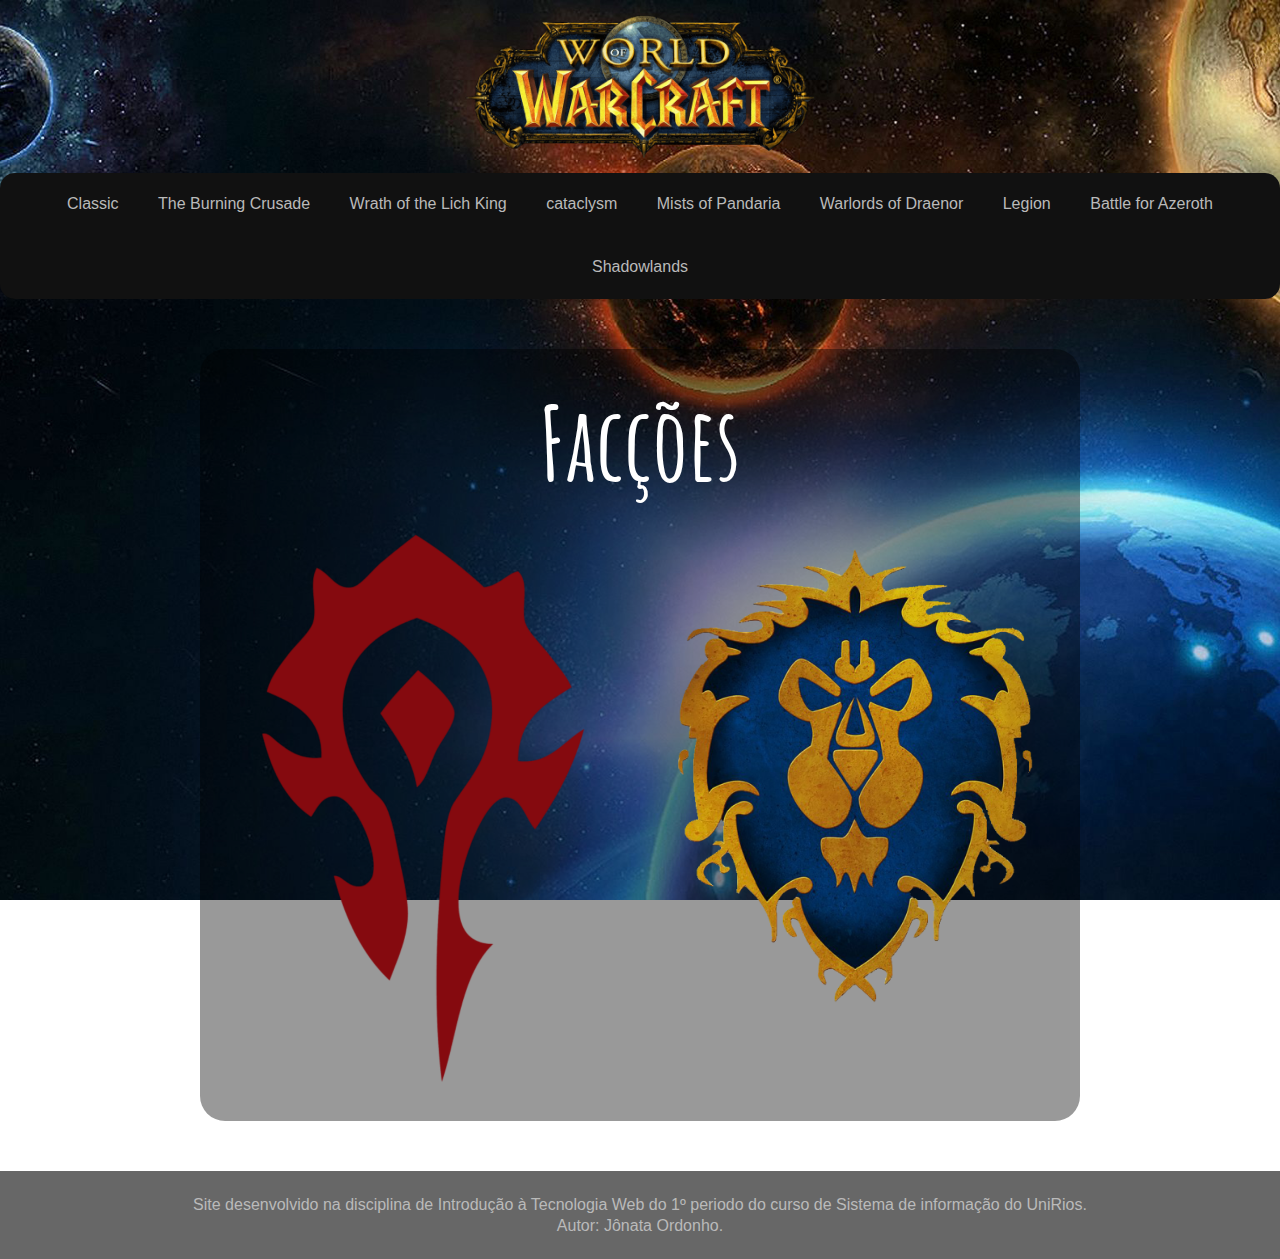
<file: index.html>
<!DOCTYPE html>
<html lang="pt-br">
<head>
    <meta charset="UTF-8">
    <meta http-equiv="X-UA-Compatible" content="IE=edge">
    <meta name="viewport" content="width=device-width, initial-scale=1.0">
    <title>History_WoW</title>
    <link rel="icon" href="imagens/favicon.png">
    <link rel="stylesheet" href="css/style.css">
    <link rel="stylesheet" href="css/mobile.css">

    <script src="https://ajax.googleapis.com/ajax/libs/jquery/3.1.1/jquery.min.js"></script>
    <script src="js/scripts.js"></script>
</head>
<body>
    <header id="cabecalho">
        <img src="imagens/logos/logo_wow.png" alt="Logo WoW" id="logo">
        
        <span id="but-menu" class="icon-menu"></span>

        <div class="container">
            
            <nav id="menu">
                <ul>
                    <li><a href="internas/expansoes/classic.html">Classic</a></li>
                    <li><a href="internas/expansoes/tbc.html">The Burning Crusade</a></li>
                    <li><a href="internas/expansoes/lich_king.html">Wrath of the Lich King</a></li>
                    <li><a href="internas/expansoes/cata.html">cataclysm</a></li>
                    <li><a href="internas/expansoes/mist_of_pandaria.html">Mists of Pandaria</a></li>
                    <li><a href="internas/expansoes/draenor.html">Warlords of Draenor</a></li>
                    <li><a href="internas/expansoes/legion.html">Legion</a></li>
                    <li><a href="internas/expansoes/bfa.html">Battle for Azeroth</a></li>
                    <li><a href="internas/expansoes/shadowlands.html">Shadowlands</a></li>
                </ul>
            </nav>
        </div>
    </header>
    <saction id="box-index">
        <div class="container">
                
            <h2>Facções</h2>
            <div id="grid-fac">      
                <a href="internas/raças/horda.html"><img src="imagens/logos/logo_horda.png" alt="Logo Horda" id="logo-horda"></a>

                <a href="internas/raças/alianca.html"><img src="imagens/logos/logo_ali.png" alt="Logo Aliança" id="logo-ali"></a>
            </div>
        </div>
    </saction>
    <footer id="rodape">
        <span>Site desenvolvido na disciplina de Introdução à Tecnologia Web do 1º periodo do curso de Sistema de informação do UniRios.<br>
        Autor: Jônata Ordonho.</span>
    </footer>
</body>
</html>
</file>
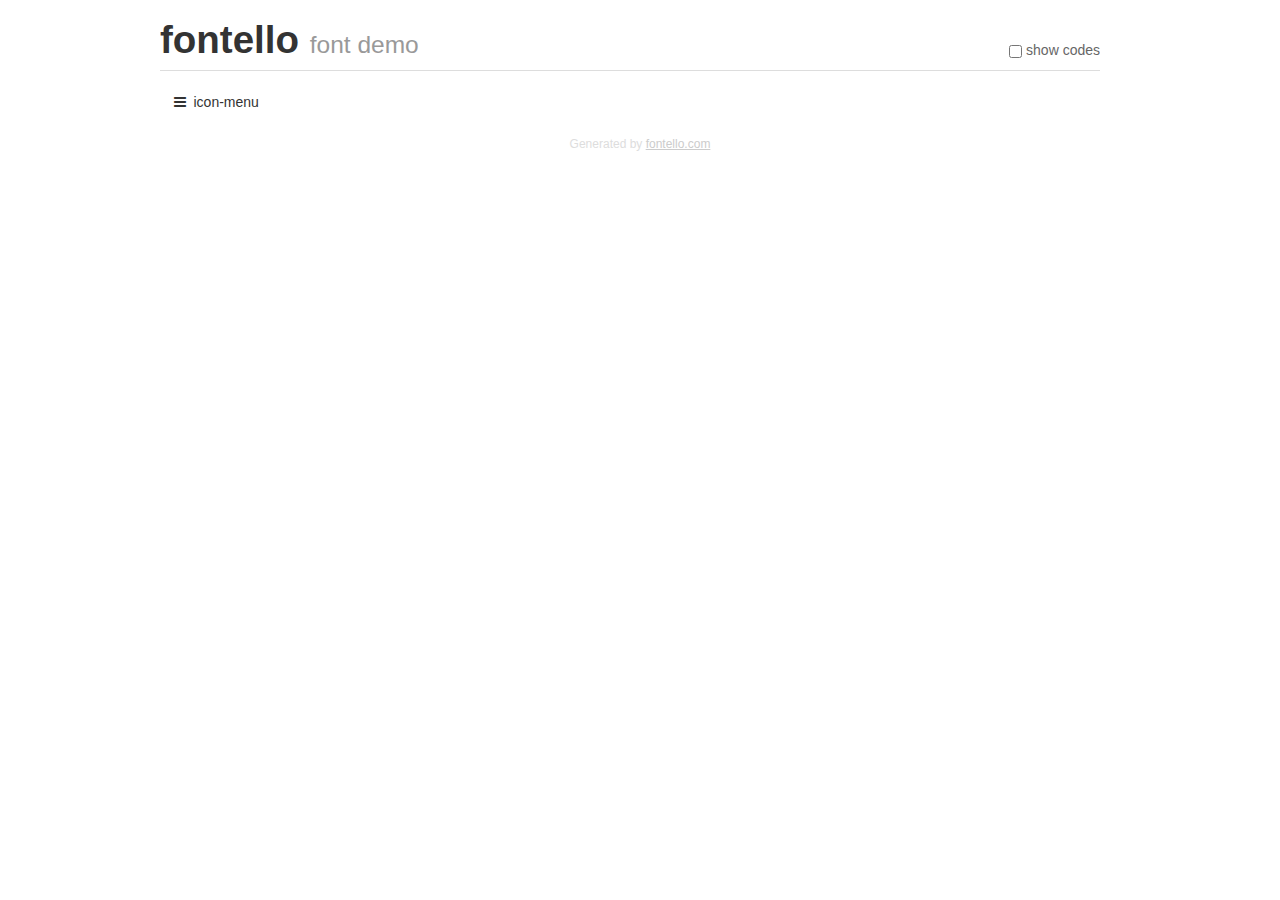
<file: css/icons/demo.html>
<!DOCTYPE html>
<html>
  <head><!--[if lt IE 9]><script language="javascript" type="text/javascript" src="//html5shim.googlecode.com/svn/trunk/html5.js"></script><![endif]-->
    <meta charset="UTF-8"><style>/*
 * Bootstrap v2.2.1
 *
 * Copyright 2012 Twitter, Inc
 * Licensed under the Apache License v2.0
 * http://www.apache.org/licenses/LICENSE-2.0
 *
 * Designed and built with all the love in the world @twitter by @mdo and @fat.
 */
.clearfix {
  *zoom: 1;
}
.clearfix:before,
.clearfix:after {
  display: table;
  content: "";
  line-height: 0;
}
.clearfix:after {
  clear: both;
}
html {
  font-size: 100%;
  -webkit-text-size-adjust: 100%;
  -ms-text-size-adjust: 100%;
}
a:focus {
  outline: thin dotted #333;
  outline: 5px auto -webkit-focus-ring-color;
  outline-offset: -2px;
}
a:hover,
a:active {
  outline: 0;
}
button,
input,
select,
textarea {
  margin: 0;
  font-size: 100%;
  vertical-align: middle;
}
button,
input {
  *overflow: visible;
  line-height: normal;
}
button::-moz-focus-inner,
input::-moz-focus-inner {
  padding: 0;
  border: 0;
}
body {
  margin: 0;
  font-family: "Helvetica Neue", Helvetica, Arial, sans-serif;
  font-size: 14px;
  line-height: 20px;
  color: #333;
  background-color: #fff;
}
a {
  color: #08c;
  text-decoration: none;
}
a:hover {
  color: #005580;
  text-decoration: underline;
}
.row {
  margin-left: -20px;
  *zoom: 1;
}
.row:before,
.row:after {
  display: table;
  content: "";
  line-height: 0;
}
.row:after {
  clear: both;
}
[class*="span"] {
  float: left;
  min-height: 1px;
  margin-left: 20px;
}
.container,
.navbar-static-top .container,
.navbar-fixed-top .container,
.navbar-fixed-bottom .container {
  width: 940px;
}
.span12 {
  width: 940px;
}
.span11 {
  width: 860px;
}
.span10 {
  width: 780px;
}
.span9 {
  width: 700px;
}
.span8 {
  width: 620px;
}
.span7 {
  width: 540px;
}
.span6 {
  width: 460px;
}
.span5 {
  width: 380px;
}
.span4 {
  width: 300px;
}
.span3 {
  width: 220px;
}
.span2 {
  width: 140px;
}
.span1 {
  width: 60px;
}
[class*="span"].pull-right,
.row-fluid [class*="span"].pull-right {
  float: right;
}
.container {
  margin-right: auto;
  margin-left: auto;
  *zoom: 1;
}
.container:before,
.container:after {
  display: table;
  content: "";
  line-height: 0;
}
.container:after {
  clear: both;
}
p {
  margin: 0 0 10px;
}
.lead {
  margin-bottom: 20px;
  font-size: 21px;
  font-weight: 200;
  line-height: 30px;
}
small {
  font-size: 85%;
}
h1 {
  margin: 10px 0;
  font-family: inherit;
  font-weight: bold;
  line-height: 20px;
  color: inherit;
  text-rendering: optimizelegibility;
}
h1 small {
  font-weight: normal;
  line-height: 1;
  color: #999;
}
h1 {
  line-height: 40px;
}
h1 {
  font-size: 38.5px;
}
h1 small {
  font-size: 24.5px;
}
body {
  margin-top: 90px;
}
.header {
  position: fixed;
  top: 0;
  left: 50%;
  margin-left: -480px;
  background-color: #fff;
  border-bottom: 1px solid #ddd;
  padding-top: 10px;
  z-index: 10;
}
.footer {
  color: #ddd;
  font-size: 12px;
  text-align: center;
  margin-top: 20px;
}
.footer a {
  color: #ccc;
  text-decoration: underline;
}
.the-icons {
  font-size: 14px;
  line-height: 24px;
}
.switch {
  position: absolute;
  right: 0;
  bottom: 10px;
  color: #666;
}
.switch input {
  margin-right: 0.3em;
}
.codesOn .i-name {
  display: none;
}
.codesOn .i-code {
  display: inline;
}
.i-code {
  display: none;
}
@font-face {
      font-family: 'fontello';
      src: url('./font/fontello.eot?14920792');
      src: url('./font/fontello.eot?14920792#iefix') format('embedded-opentype'),
           url('./font/fontello.woff?14920792') format('woff'),
           url('./font/fontello.ttf?14920792') format('truetype'),
           url('./font/fontello.svg?14920792#fontello') format('svg');
      font-weight: normal;
      font-style: normal;
    }
     
     
    .demo-icon
    {
      font-family: "fontello";
      font-style: normal;
      font-weight: normal;
      speak: never;
     
      display: inline-block;
      text-decoration: inherit;
      width: 1em;
      margin-right: .2em;
      text-align: center;
      /* opacity: .8; */
     
      /* For safety - reset parent styles, that can break glyph codes*/
      font-variant: normal;
      text-transform: none;
     
      /* fix buttons height, for twitter bootstrap */
      line-height: 1em;
     
      /* Animation center compensation - margins should be symmetric */
      /* remove if not needed */
      margin-left: .2em;
     
      /* You can be more comfortable with increased icons size */
      /* font-size: 120%; */
     
      /* Font smoothing. That was taken from TWBS */
      -webkit-font-smoothing: antialiased;
      -moz-osx-font-smoothing: grayscale;
     
      /* Uncomment for 3D effect */
      /* text-shadow: 1px 1px 1px rgba(127, 127, 127, 0.3); */
    }
     </style>
    <link rel="stylesheet" href="css/animation.css"><!--[if IE 7]><link rel="stylesheet" href="css/" + font.fontname + "-ie7.css"><![endif]-->
    <script>
      function toggleCodes(on) {
        var obj = document.getElementById('icons');
      
        if (on) {
          obj.className += ' codesOn';
        } else {
          obj.className = obj.className.replace(' codesOn', '');
        }
      }
      
    </script>
  </head>
  <body>
    <div class="container header">
      <h1>fontello <small>font demo</small></h1>
      <label class="switch">
        <input type="checkbox" onclick="toggleCodes(this.checked)">show codes
      </label>
    </div>
    <div class="container" id="icons">
      <div class="row">
        <div class="the-icons span3" title="Code: 0xf0c9"><i class="demo-icon icon-menu">&#xf0c9;</i> <span class="i-name">icon-menu</span><span class="i-code">0xf0c9</span></div>
      </div>
    </div>
    <div class="container footer">Generated by <a href="https://fontello.com">fontello.com</a></div>
  </body>
</html>
</file>
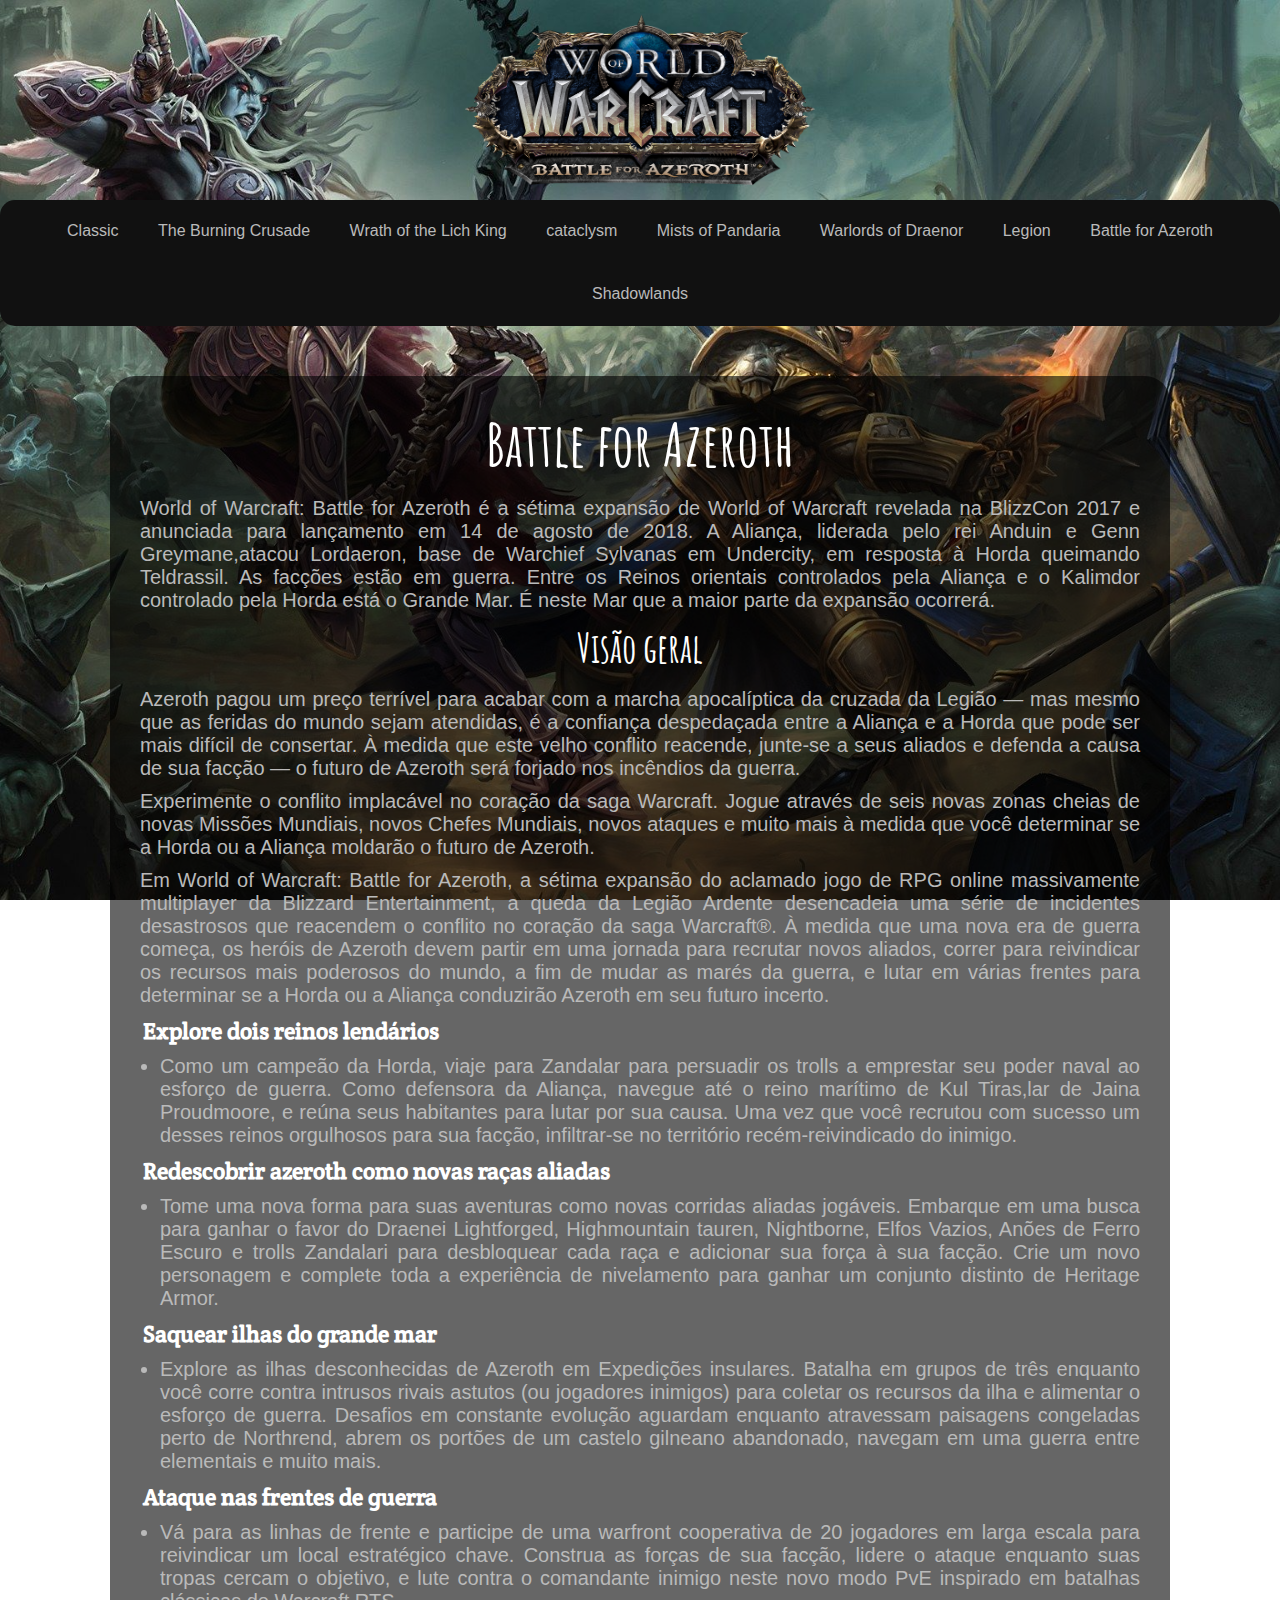
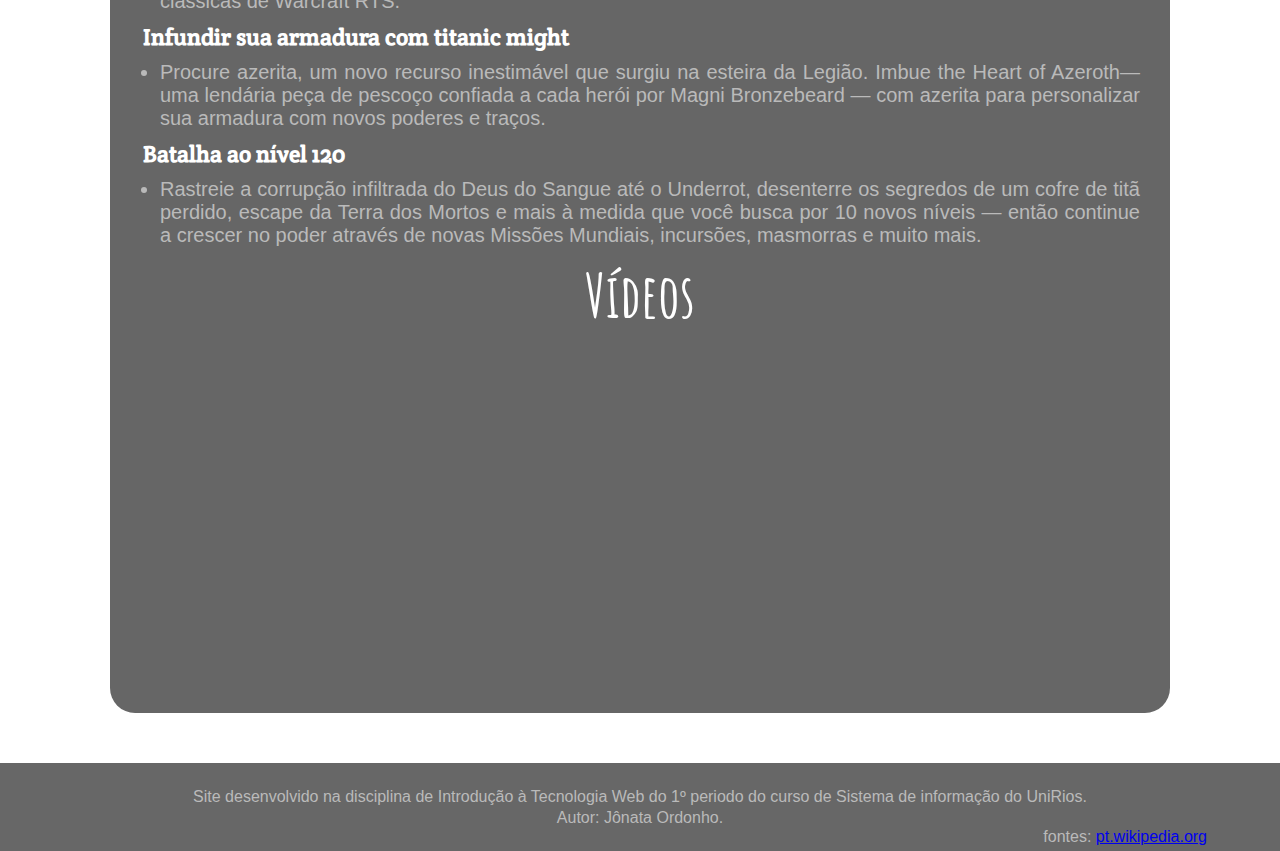
<file: internas/expansoes/bfa.html>
<!DOCTYPE html>
<html lang="pt-br">
<head>
    <meta charset="UTF-8">
    <meta http-equiv="X-UA-Compatible" content="IE=edge">
    <meta name="viewport" content="width=device-width, initial-scale=1.0">
    <title>History_BFA</title>
    <link rel="icon" href="../../imagens/favicon.png">
    <link rel="stylesheet" href="../../css/style.css">
    <link rel="stylesheet" href="../../css/mobile.css">
    
    <script src="https://ajax.googleapis.com/ajax/libs/jquery/3.1.1/jquery.min.js"></script>
    <script src="../../js/scripts.js"></script>
</head>

<body id="bfa">
    <header id="cabecalho">
        <a href="../../index.html"><img src="../../imagens/logos/logo_wow_bfa.png" alt="Logo WoW" id="logo"></a>

        <span id="but-menu" class="icon-menu"></span>

        <div class="container">
            <nav id="menu">
                <ul>
                    <li><a href="classic.html">Classic</a></li>
                    <li><a href="tbc.html">The Burning Crusade</a></li>
                    <li><a href="lich_king.html">Wrath of the Lich King</a></li>
                    <li><a href="cata.html">cataclysm</a></li>
                    <li><a href="mist_of_pandaria.html">Mists of Pandaria</a></li>
                    <li><a href="draenor.html">Warlords of Draenor</a></li>
                    <li><a href="legion.html">Legion</a></li>
                    <li><a href="#">Battle for Azeroth</a></li>
                    <li><a href="shadowlands.html">Shadowlands</a></li>
                </ul>
            </nav>
        </div>        
    </header>
    <saction id="box">
        <div class="container">
            <h2>Battle for Azeroth</h2>

            <p>World of Warcraft: Battle for Azeroth é a sétima expansão de World of Warcraft revelada na BlizzCon 2017 e anunciada para lançamento em 14 de agosto de 2018. A Aliança, liderada pelo rei Anduin e Genn Greymane,atacou Lordaeron, base de Warchief Sylvanas em Undercity, em resposta à Horda queimando Teldrassil. As facções estão em guerra. Entre os Reinos orientais controlados pela Aliança e o Kalimdor controlado pela Horda está o Grande Mar. É neste Mar que a maior parte da expansão ocorrerá.</p>

            <h3>Visão geral</h3>

            <p>Azeroth pagou um preço terrível para acabar com a marcha apocalíptica da cruzada da Legião — mas mesmo que as feridas do mundo sejam atendidas, é a confiança despedaçada entre a Aliança e a Horda que pode ser mais difícil de consertar. À medida que este velho conflito reacende, junte-se a seus aliados e defenda a causa de sua facção — o futuro de Azeroth será forjado nos incêndios da guerra.</p>

            <p>Experimente o conflito implacável no coração da saga Warcraft. Jogue através de seis novas zonas cheias de novas Missões Mundiais, novos Chefes Mundiais, novos ataques e muito mais à medida que você determinar se a Horda ou a Aliança moldarão o futuro de Azeroth.</p>


            <p>Em World of Warcraft: Battle for Azeroth, a sétima expansão do aclamado jogo de RPG online massivamente multiplayer da Blizzard Entertainment, a queda da Legião Ardente desencadeia uma série de incidentes desastrosos que reacendem o conflito no coração da saga Warcraft®. À medida que uma nova era de guerra começa, os heróis de Azeroth devem partir em uma jornada para recrutar novos aliados, correr para reivindicar os recursos mais poderosos do mundo, a fim de mudar as marés da guerra, e lutar em várias frentes para determinar se a Horda ou a Aliança conduzirão Azeroth em seu futuro incerto.</p>

          <ul>
              <h4>Explore dois reinos lendários</h4>

              <li>Como um campeão da Horda, viaje para Zandalar para persuadir os trolls a emprestar seu poder naval ao esforço de guerra. Como defensora da Aliança, navegue até o reino marítimo de Kul Tiras,lar de Jaina Proudmoore, e reúna seus habitantes para lutar por sua causa. Uma vez que você recrutou com sucesso um desses reinos orgulhosos para sua facção, infiltrar-se no território recém-reivindicado do inimigo.</li>

              <h4>Redescobrir azeroth como novas raças aliadas</h4>

              <li>Tome uma nova forma para suas aventuras como novas corridas aliadas jogáveis. Embarque em uma busca para ganhar o favor do Draenei Lightforged, Highmountain tauren, Nightborne, Elfos Vazios, Anões de Ferro Escuro e trolls Zandalari para desbloquear cada raça e adicionar sua força à sua facção. Crie um novo personagem e complete toda a experiência de nivelamento para ganhar um conjunto distinto de Heritage Armor.</li>

              <h4>Saquear ilhas do grande mar</h4>

              <li>Explore as ilhas desconhecidas de Azeroth em Expedições insulares. Batalha em grupos de três enquanto você corre contra intrusos rivais astutos (ou jogadores inimigos) para coletar os recursos da ilha e alimentar o esforço de guerra. Desafios em constante evolução aguardam enquanto atravessam paisagens congeladas perto de Northrend, abrem os portões de um castelo gilneano abandonado, navegam em uma guerra entre elementais e muito mais.</li>

              <h4>Ataque nas frentes de guerra</h4>

              <li>Vá para as linhas de frente e participe de uma warfront cooperativa de 20 jogadores em larga escala para reivindicar um local estratégico chave. Construa as forças de sua facção, lidere o ataque enquanto suas tropas cercam o objetivo, e lute contra o comandante inimigo neste novo modo PvE inspirado em batalhas clássicas de Warcraft RTS.</li>

              <h4>Infundir sua armadura com titanic might</h4>

              <li>Procure azerita, um novo recurso inestimável que surgiu na esteira da Legião. Imbue the Heart of Azeroth— uma lendária peça de pescoço confiada a cada herói por Magni Bronzebeard — com azerita para personalizar sua armadura com novos poderes e traços.</li>

              <h4>Batalha ao nível 120</h4>

              <li>Rastreie a corrupção infiltrada do Deus do Sangue até o Underrot, desenterre os segredos de um cofre de titã perdido, escape da Terra dos Mortos e mais à medida que você busca por 10 novos níveis — então continue a crescer no poder através de novas Missões Mundiais, incursões, masmorras e muito mais.</li>
          </ul>

          <h2>Vídeos</h2>

          <div id="videos">
              <iframe width="100%" height="315" src="https://www.youtube.com/embed/G7QZR2OWLR0" title="YouTube video player" frameborder="0" allow="accelerometer; autoplay; clipboard-write; encrypted-media; gyroscope; picture-in-picture" allowfullscreen></iframe>

              <iframe width="100%" height="315" src="https://www.youtube.com/embed/TBncf8cLMXM" title="YouTube video player" frameborder="0" allow="accelerometer; autoplay; clipboard-write; encrypted-media; gyroscope; picture-in-picture" allowfullscreen></iframe>

          </div> 
        </div>
    </saction>
    <footer id="rodape">
        <span>Site desenvolvido na disciplina de Introdução à Tecnologia Web do 1º periodo do curso de Sistema de informação do UniRios.<br>
        Autor: Jônata Ordonho.<br></span>
        <span id="fontes">fontes: <a href="https://pt.wikipedia.org/wiki/World_of_Warcraft:_Battle_for_Azeroth" target="_blank">pt.wikipedia.org</a></span>
    </footer>
</body>
</html>
</file>
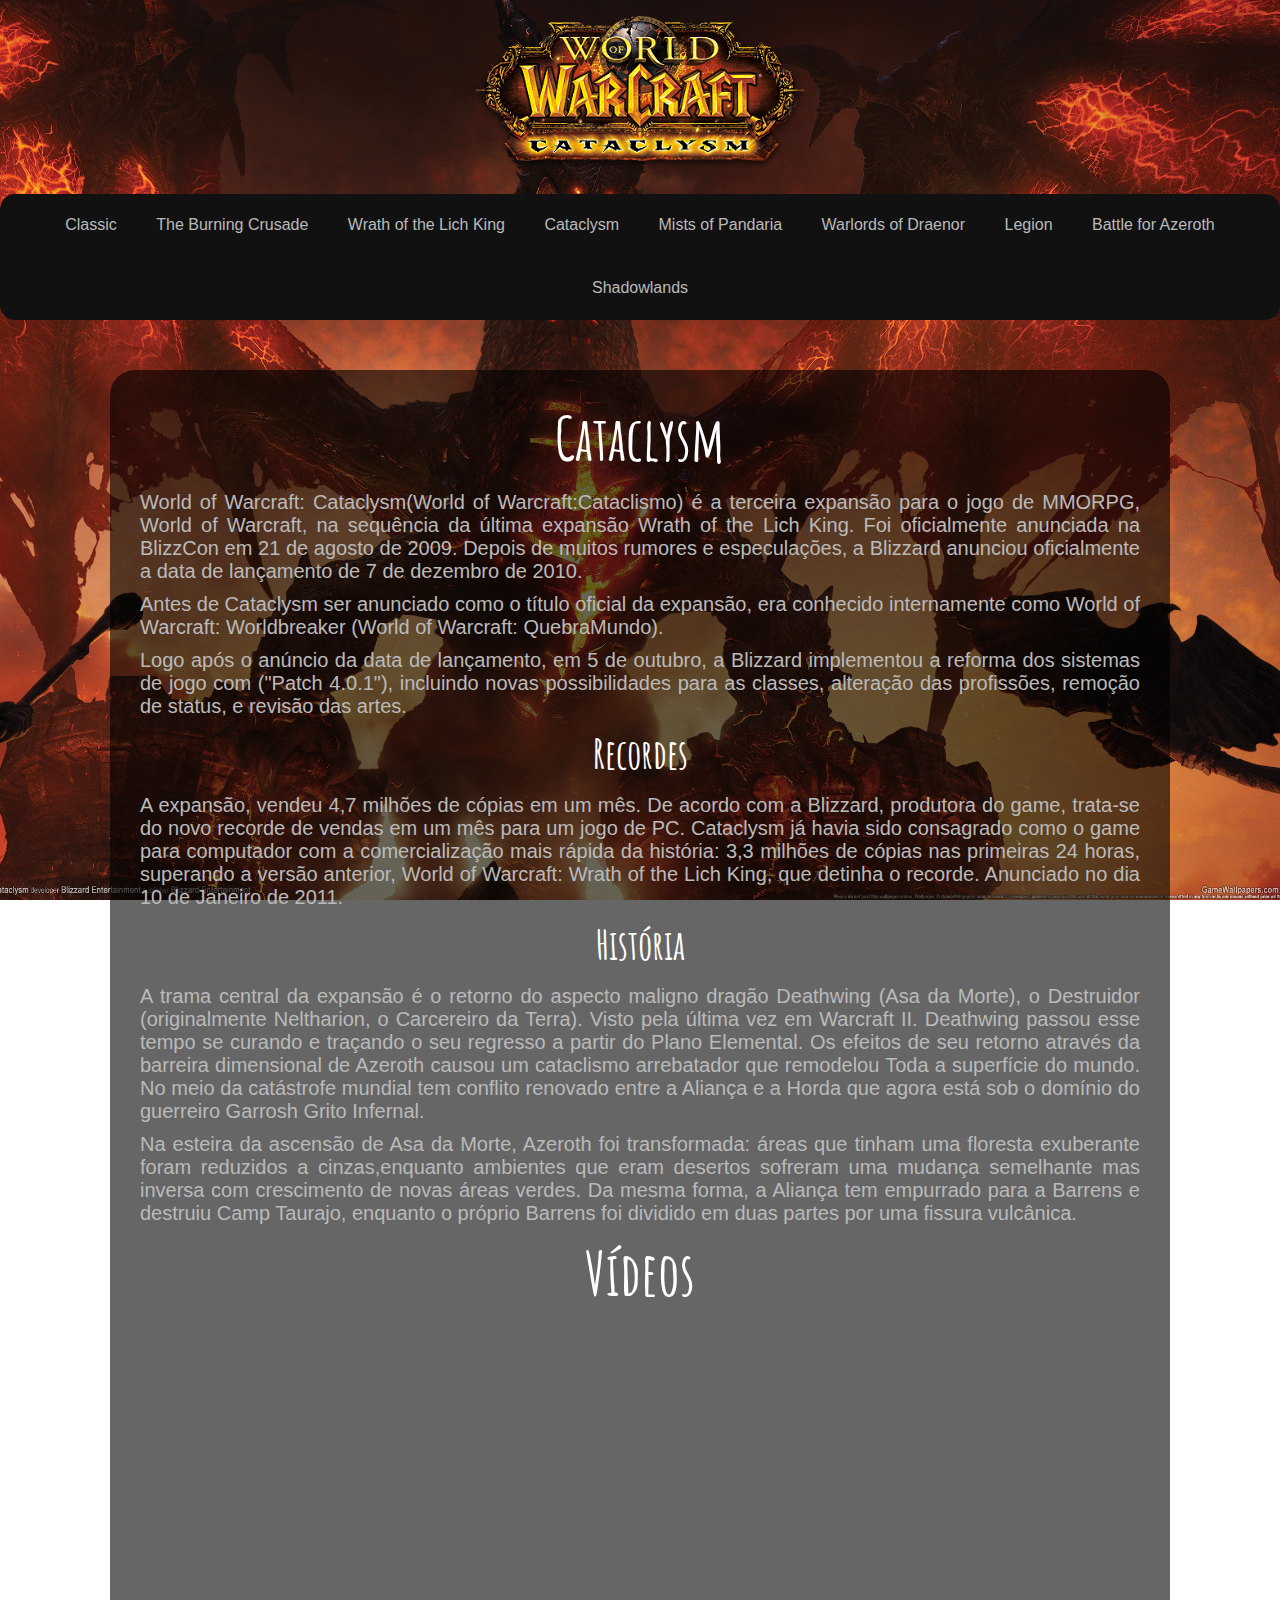
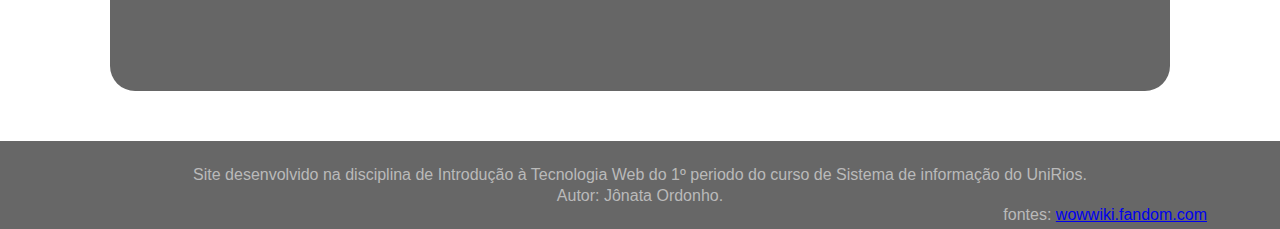
<file: internas/expansoes/cata.html>
<!DOCTYPE html>
<html lang="pt-br">
<head>
    <meta charset="UTF-8">
    <meta http-equiv="X-UA-Compatible" content="IE=edge">
    <meta name="viewport" content="width=device-width, initial-scale=1.0">
    <title>History_Cataclysm</title>
    <link rel="icon" href="../../imagens/favicon.png">
    <link rel="stylesheet" href="../../css/style.css">
    <link rel="stylesheet" href="../../css/mobile.css">

    <script src="https://ajax.googleapis.com/ajax/libs/jquery/3.1.1/jquery.min.js"></script>
    <script src="../../js/scripts.js"></script>
</head>

<body id="cataclysm">
    <header id="cabecalho">
        <a href="../../index.html"><img src="../../imagens/logos/logo_wow_cata.png" alt="Logo WoW" id="logo"></a>

        <span id="but-menu" class="icon-menu"></span>

        <div class="container">
            <nav id="menu">
                <ul>
                    <li><a href="classic.html">Classic</a></li>
                    <li><a href="tbc.html">The Burning Crusade</a></li>
                    <li><a href="lich_king.html">Wrath of the Lich King</a></li>
                    <li><a href="#">Cataclysm</a></li>
                    <li><a href="mist_of_pandaria.html">Mists of Pandaria</a></li>
                    <li><a href="draenor.html">Warlords of Draenor</a></li>
                    <li><a href="legion.html">Legion</a></li>
                    <li><a href="bfa.html">Battle for Azeroth</a></li>
                    <li><a href="shadowlands.html">Shadowlands</a></li>
                </ul>
            </nav>
        </div>        
    </header>
    <saction id="box">
        <div class="container">
            <h2>Cataclysm</h2>

            <p>World of Warcraft: Cataclysm(World of Warcraft:Cataclismo) é a terceira expansão para o jogo de MMORPG, World of Warcraft, na sequência da última expansão Wrath of the Lich King. Foi oficialmente anunciada na BlizzCon em 21 de agosto de 2009. Depois de muitos rumores e especulações, a Blizzard anunciou oficialmente a data de lançamento de 7 de dezembro de 2010.</p>

            <p>Antes de Cataclysm ser anunciado como o título oficial da expansão, era conhecido internamente como World of Warcraft: Worldbreaker (World of Warcraft: QuebraMundo).</p>

            <p>Logo após o anúncio da data de lançamento, em 5 de outubro, a Blizzard implementou a reforma dos sistemas de jogo com ("Patch 4.0.1"), incluindo novas possibilidades para as classes, alteração das profissões, remoção de status, e revisão das artes.</p>

            <h3>Recordes</h3>

            <p>A expansão, vendeu 4,7 milhões de cópias em um mês. De acordo com a Blizzard, produtora do game, trata-se do novo recorde de vendas em um mês para um jogo de PC. Cataclysm já havia sido consagrado como o game para computador com a comercialização mais rápida da história: 3,3 milhões de cópias nas primeiras 24 horas, superando a versão anterior, World of Warcraft: Wrath of the Lich King, que detinha o recorde. Anunciado no dia 10 de Janeiro de 2011.</p>

            <h3>História</h3>

            <p>A trama central da expansão é o retorno do aspecto maligno dragão Deathwing (Asa da Morte), o Destruidor (originalmente Neltharion, o Carcereiro da Terra). Visto pela última vez em Warcraft II. Deathwing passou esse tempo se curando e traçando o seu regresso a partir do Plano Elemental. Os efeitos de seu retorno através da barreira dimensional de Azeroth causou um cataclismo arrebatador que remodelou Toda a superfície do mundo. No meio da catástrofe mundial tem conflito renovado entre a Aliança e a Horda que agora está sob o domínio do guerreiro Garrosh Grito Infernal.</p>

            <p>Na esteira da ascensão de Asa da Morte, Azeroth foi transformada: áreas que tinham uma floresta exuberante foram reduzidos a cinzas,enquanto ambientes que eram desertos sofreram uma mudança semelhante mas inversa com crescimento de novas áreas verdes. Da mesma forma, a Aliança tem empurrado para a Barrens e destruiu Camp Taurajo, enquanto o próprio Barrens foi dividido em duas partes por uma fissura vulcânica.</p>

            <h2>Vídeos</h2>

            <div id="videos">

                <iframe width="100%" height="315" src="https://www.youtube.com/embed/eahHEsDKFTU" title="YouTube video player" frameborder="0" allow="accelerometer; autoplay; clipboard-write; encrypted-media; gyroscope; picture-in-picture" allowfullscreen></iframe>
    
                <iframe width="100%" height="315" src="https://www.youtube.com/embed/8GgGcbHtJgI" title="YouTube video player" frameborder="0" allow="accelerometer; autoplay; clipboard-write; encrypted-media; gyroscope; picture-in-picture" allowfullscreen></iframe>
    
              </div> 
        </div>
    </saction>
    <footer id="rodape">
        <span>Site desenvolvido na disciplina de Introdução à Tecnologia Web do 1º periodo do curso de Sistema de informação do UniRios.<br>
        Autor: Jônata Ordonho.<br></span>
        <span id="fontes">fontes: <a href="https://wowwiki.fandom.com/pt-br/wiki/World_of_Warcraft:_Cataclysm" target="_blank">wowwiki.fandom.com</a></span>
    </footer>
</body>
</html>
</file>
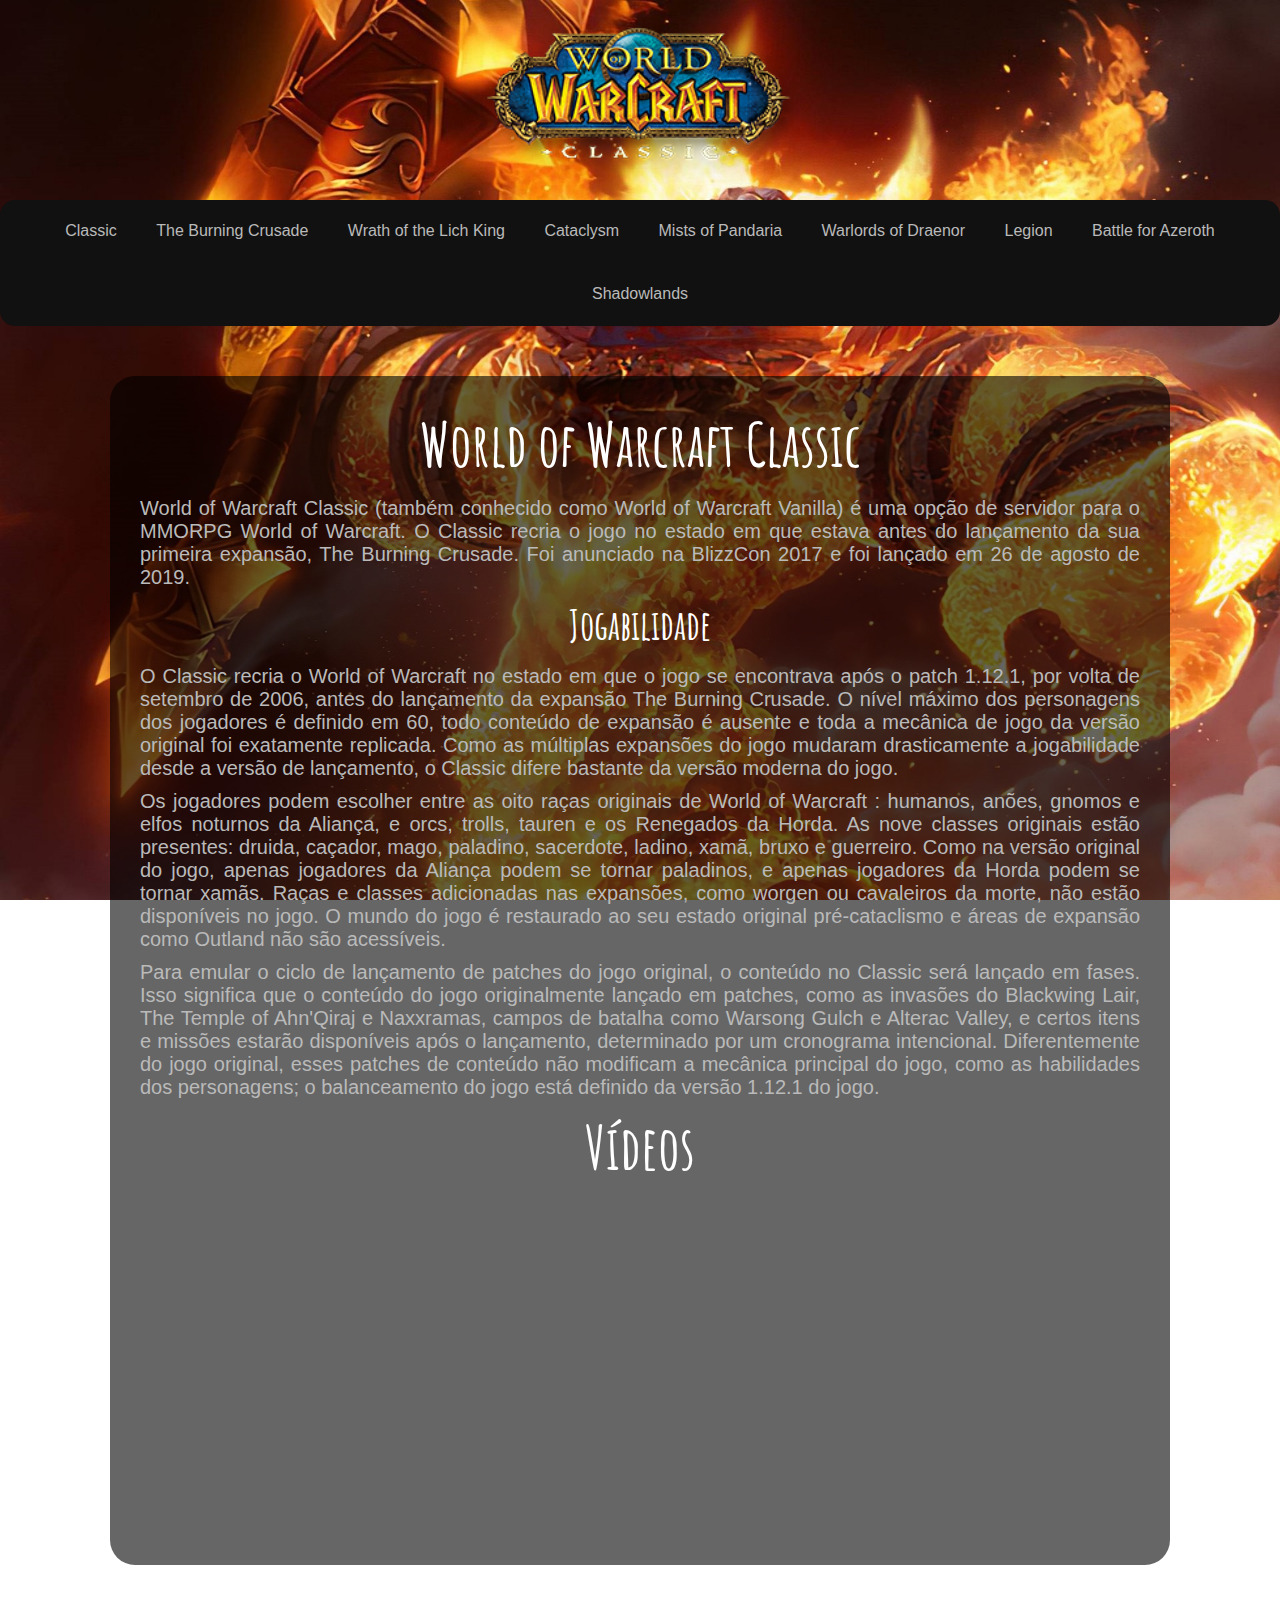
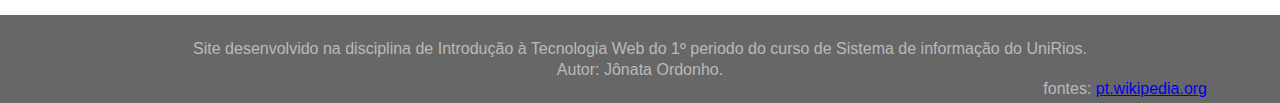
<file: internas/expansoes/classic.html>
<!DOCTYPE html>
<html lang="pt-br">
<head>
    <meta charset="UTF-8">
    <meta http-equiv="X-UA-Compatible" content="IE=edge">
    <meta name="viewport" content="width=device-width, initial-scale=1.0">
    <title>History_Classic</title>
    <link rel="icon" href="../../imagens/favicon.png">
    <link rel="stylesheet" href="../../css/style.css">
    <link rel="stylesheet" href="../../css/mobile.css">

    <script src="https://ajax.googleapis.com/ajax/libs/jquery/3.1.1/jquery.min.js"></script>
    <script src="../../js/scripts.js"></script>
</head>

<body id="classic">
    <header id="cabecalho">
        <a href="../../index.html"><img src="../../imagens/logos/logo_wow_classic.png" alt="Logo WoW" id="logo"></a>

        <span id="but-menu" class="icon-menu"></span>

        <div class="container">
            <nav id="menu">
                <ul>
                    <li><a href="#">Classic</a></li>
                    <li><a href="tbc.html">The Burning Crusade</a></li>
                    <li><a href="lich_king.html">Wrath of the Lich King</a></li>
                    <li><a href="cata.html">Cataclysm</a></li>
                    <li><a href="mist_of_pandaria.html">Mists of Pandaria</a></li>
                    <li><a href="draenor.html">Warlords of Draenor</a></li>
                    <li><a href="legion.html">Legion</a></li>
                    <li><a href="bfa.html">Battle for Azeroth</a></li>
                    <li><a href="shadowlands.html">Shadowlands</a></li>
                </ul>
            </nav>
        </div>        
    </header>
    <saction id="box">
        <div class="container">
            <h2>World of Warcraft Classic</h2>

            <p>World of Warcraft Classic (também conhecido como World of Warcraft Vanilla) é uma opção de servidor para o MMORPG World of Warcraft. O Classic recria o jogo no estado em que estava antes do lançamento da sua primeira expansão, The Burning Crusade. Foi anunciado na BlizzCon 2017 e foi lançado em 26 de agosto de 2019.</p>

            <h3>Jogabilidade</h3>

            <p>O Classic recria o World of Warcraft no estado em que o jogo se encontrava após o patch 1.12.1, por volta de setembro de 2006, antes do lançamento da expansão The Burning Crusade. O nível máximo dos personagens dos jogadores é definido em 60, todo conteúdo de expansão é ausente e toda a mecânica de jogo da versão original foi exatamente replicada. Como as múltiplas expansões do jogo mudaram drasticamente a jogabilidade desde a versão de lançamento, o Classic difere bastante da versão moderna do jogo.</p>

            <p>Os jogadores podem escolher entre as oito raças originais de World of Warcraft : humanos, anões, gnomos e elfos noturnos da Aliança, e orcs, trolls, tauren e os Renegados da Horda. As nove classes originais estão presentes: druida, caçador, mago, paladino, sacerdote, ladino, xamã, bruxo e guerreiro. Como na versão original do jogo, apenas jogadores da Aliança podem se tornar paladinos, e apenas jogadores da Horda podem se tornar xamãs. Raças e classes adicionadas nas expansões, como worgen ou cavaleiros da morte, não estão disponíveis no jogo. O mundo do jogo é restaurado ao seu estado original pré-cataclismo e áreas de expansão como Outland não são acessíveis.</p>

            <p>Para emular o ciclo de lançamento de patches do jogo original, o conteúdo no Classic será lançado em fases. Isso significa que o conteúdo do jogo originalmente lançado em patches, como as invasões do Blackwing Lair, The Temple of Ahn'Qiraj e Naxxramas, campos de batalha como Warsong Gulch e Alterac Valley, e certos itens e missões estarão disponíveis após o lançamento, determinado por um cronograma intencional. Diferentemente do jogo original, esses patches de conteúdo não modificam a mecânica principal do jogo, como as habilidades dos personagens; o balanceamento do jogo está definido da versão 1.12.1 do jogo.</p>

            <h2>Vídeos</h2>

            <div id="videos">

                <iframe width="100%" height="315" src="https://www.youtube.com/embed/oQK8LqkoXbs" title="YouTube video player" frameborder="0" allow="accelerometer; autoplay; clipboard-write; encrypted-media; gyroscope; picture-in-picture" allowfullscreen></iframe>
    
                <iframe width="100%" height="315" src="https://www.youtube.com/embed/G8HtZafZoE4" title="YouTube video player" frameborder="0" allow="accelerometer; autoplay; clipboard-write; encrypted-media; gyroscope; picture-in-picture" allowfullscreen></iframe>
    
              </div> 
        </div>
    </saction>
    <footer id="rodape">
        <span>Site desenvolvido na disciplina de Introdução à Tecnologia Web do 1º periodo do curso de Sistema de informação do UniRios.<br>
        Autor: Jônata Ordonho.<br></span>
        <span id="fontes">fontes: <a href="https://pt.wikipedia.org/wiki/World_of_Warcraft_Classic#:~:text=World%20of%20Warcraft%20Classic%20(tamb%C3%A9m,26%20de%20agosto%20de%202019." target="_blank">pt.wikipedia.org</a></span>
    </footer>
</body>
</html>
</file>
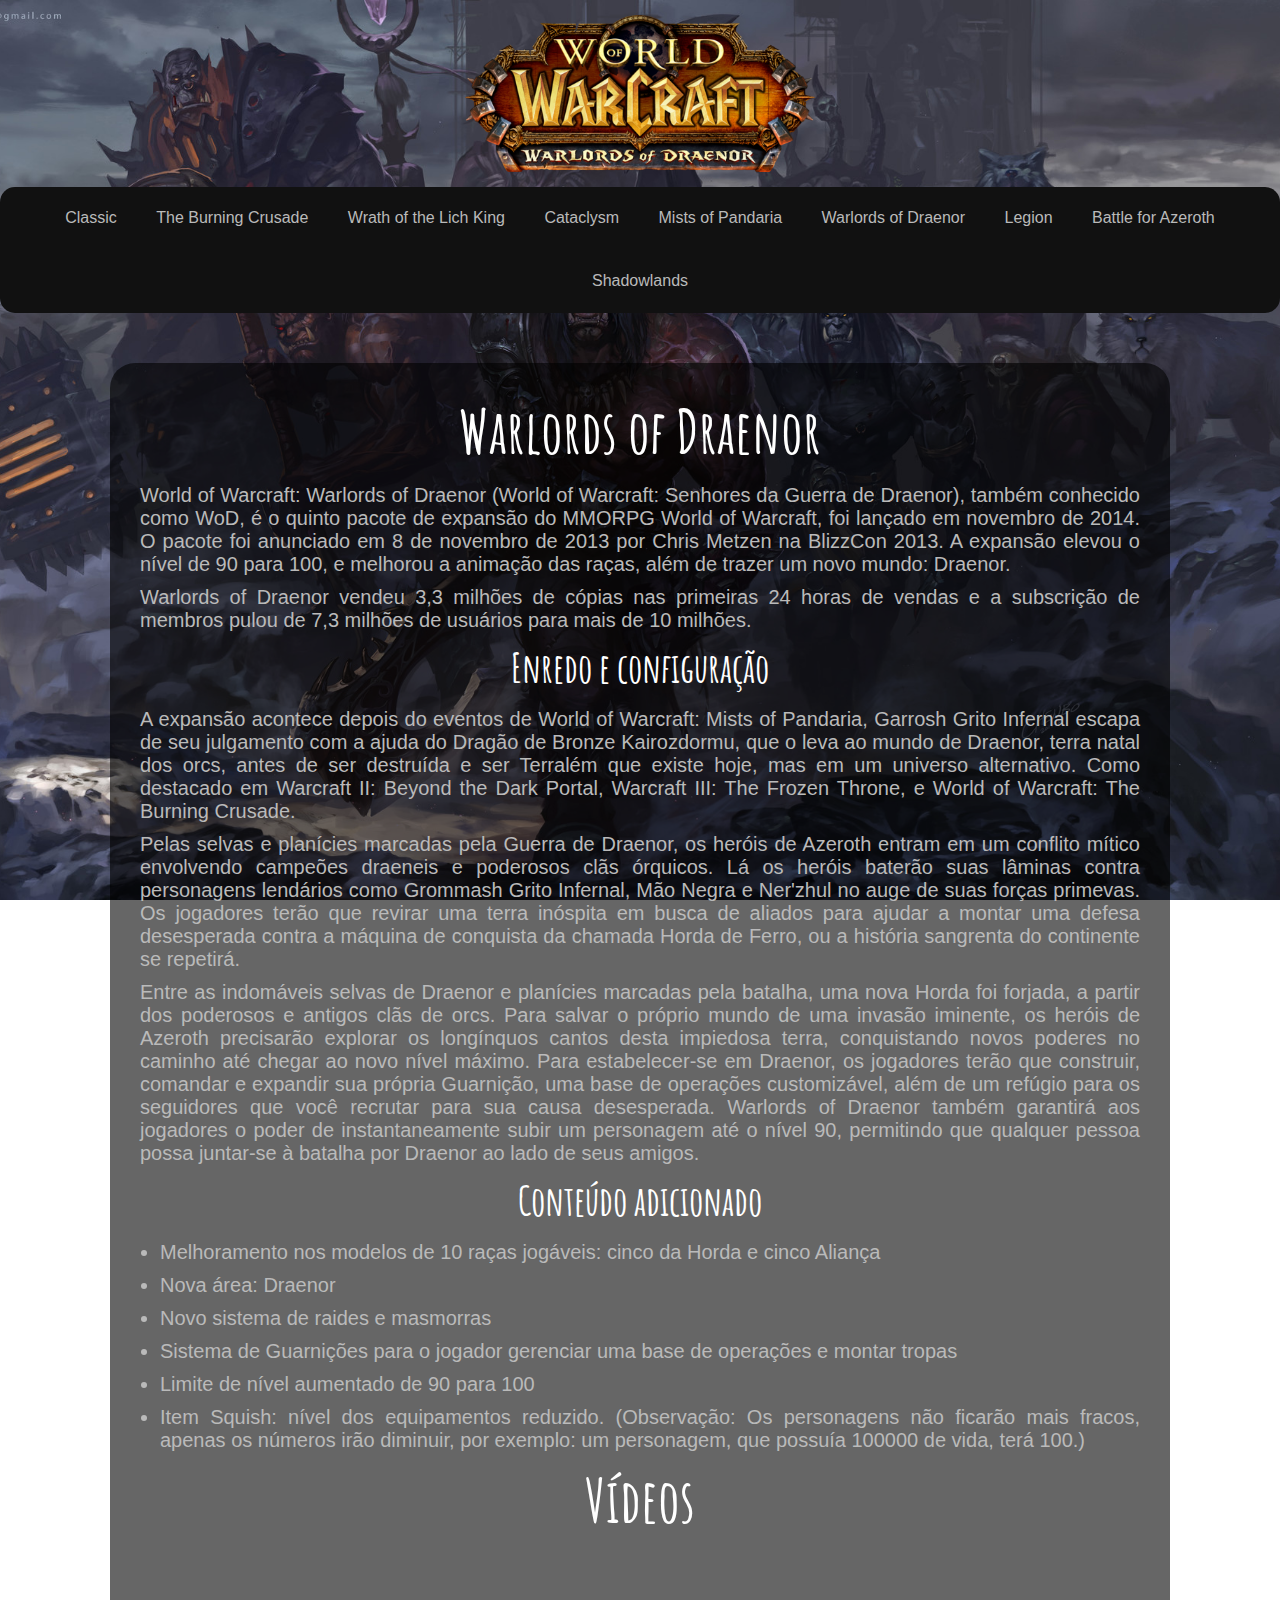
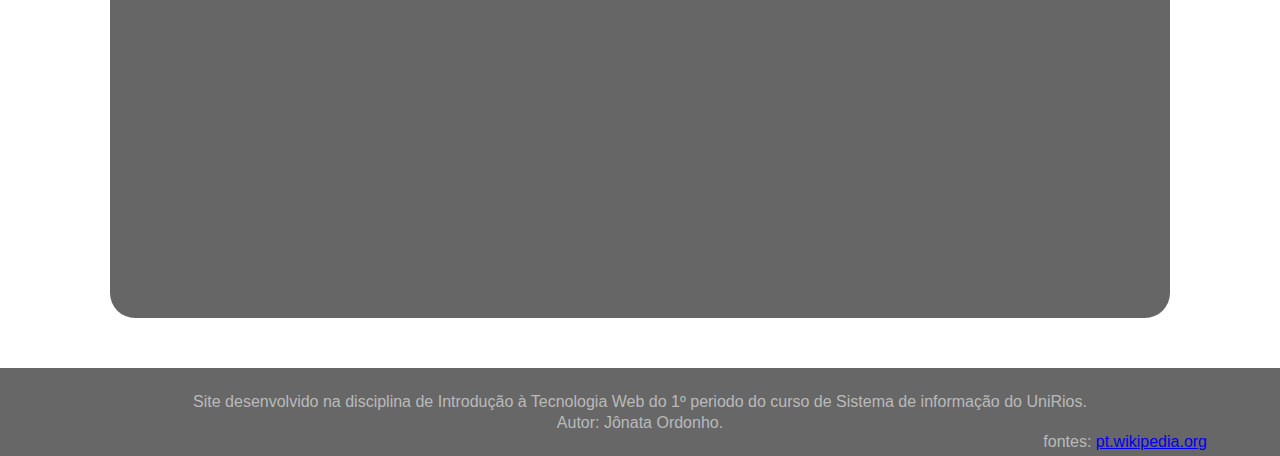
<file: internas/expansoes/draenor.html>
<!DOCTYPE html>
<html lang="pt-br">
<head>
    <meta charset="UTF-8">
    <meta http-equiv="X-UA-Compatible" content="IE=edge">
    <meta name="viewport" content="width=device-width, initial-scale=1.0">
    <title>History_Draenor</title>
    <link rel="icon" href="../../imagens/favicon.png">
    <link rel="stylesheet" href="../../css/style.css">
    <link rel="stylesheet" href="../../css/mobile.css">

    <script src="https://ajax.googleapis.com/ajax/libs/jquery/3.1.1/jquery.min.js"></script>
    <script src="../../js/scripts.js"></script>
</head>

<body id="draenor">
    <header id="cabecalho">
        <a href="../../index.html"><img src="../../imagens/logos/logo_wow_draenor.png" alt="Logo WoW" id="logo"></a>

        <span id="but-menu" class="icon-menu"></span>

        <div class="container">
            <nav id="menu">
                <ul>
                    <li><a href="classic.html">Classic</a></li>
                    <li><a href="tbc.html">The Burning Crusade</a></li>
                    <li><a href="lich_king.html">Wrath of the Lich King</a></li>
                    <li><a href="cata.html">Cataclysm</a></li>
                    <li><a href="mist_of_pandaria.html">Mists of Pandaria</a></li>
                    <li><a href="#">Warlords of Draenor</a></li>
                    <li><a href="legion.html">Legion</a></li>
                    <li><a href="bfa.html">Battle for Azeroth</a></li>
                    <li><a href="shadowlands.html">Shadowlands</a></li>
                </ul>
            </nav>
        </div>        
    </header>
    <saction id="box">
        <div class="container">
            <h2>Warlords of Draenor</h2>

            <p>World of Warcraft: Warlords of Draenor (World of Warcraft: Senhores da Guerra de Draenor), também conhecido como WoD, é o quinto pacote de expansão do MMORPG World of Warcraft, foi lançado em novembro de 2014. O pacote foi anunciado em 8 de novembro de 2013 por Chris Metzen na BlizzCon 2013. A expansão elevou o nível de 90 para 100, e melhorou a animação das raças, além de trazer um novo mundo: Draenor.</p>

            <p>Warlords of Draenor vendeu 3,3 milhões de cópias nas primeiras 24 horas de vendas e a subscrição de membros pulou de 7,3 milhões de usuários para mais de 10 milhões.</p>

            <h3>Enredo e configuração</h3>

            <p>A expansão acontece depois do eventos de World of Warcraft: Mists of Pandaria, Garrosh Grito Infernal escapa de seu julgamento com a ajuda do Dragão de Bronze Kairozdormu, que o leva ao mundo de Draenor, terra natal dos orcs, antes de ser destruída e ser Terralém que existe hoje, mas em um universo alternativo. Como destacado em Warcraft II: Beyond the Dark Portal, Warcraft III: The Frozen Throne, e World of Warcraft: The Burning Crusade.</p>

            <p>Pelas selvas e planícies marcadas pela Guerra de Draenor, os heróis de Azeroth entram em um conflito mítico envolvendo campeões draeneis e poderosos clãs órquicos. Lá os heróis baterão suas lâminas contra personagens lendários como Grommash Grito Infernal, Mão Negra e Ner'zhul no auge de suas forças primevas. Os jogadores terão que revirar uma terra inóspita em busca de aliados para ajudar a montar uma defesa desesperada contra a máquina de conquista da chamada Horda de Ferro, ou a história sangrenta do continente se repetirá.</p>

            <p>Entre as indomáveis selvas de Draenor e planícies marcadas pela batalha, uma nova Horda foi forjada, a partir dos poderosos e antigos clãs de orcs. Para salvar o próprio mundo de uma invasão iminente, os heróis de Azeroth precisarão explorar os longínquos cantos desta impiedosa terra, conquistando novos poderes no caminho até chegar ao novo nível máximo. Para estabelecer-se em Draenor, os jogadores terão que construir, comandar e expandir sua própria Guarnição, uma base de operações customizável, além de um refúgio para os seguidores que você recrutar para sua causa desesperada. Warlords of Draenor também garantirá aos jogadores o poder de instantaneamente subir um personagem até o nível 90, permitindo que qualquer pessoa possa juntar-se à batalha por Draenor ao lado de seus amigos.</p>

            <h3>Conteúdo adicionado</h3>

            <ul>
                <li>Melhoramento nos modelos de 10 raças jogáveis: cinco da Horda e cinco Aliança</li>
                
                <li>Nova área: Draenor</li>

                <li>Novo sistema de raides e masmorras</li>

                <li>Sistema de Guarnições para o jogador gerenciar uma base de operações e montar tropas</li>
                <li>Limite de nível aumentado de 90 para 100</li>

                <li>Item Squish: nível dos equipamentos reduzido. (Observação: Os personagens não ficarão mais fracos, apenas os números irão diminuir, por exemplo: um personagem, que possuía 100000 de vida, terá 100.)</li>
            </ul>

            <h2>Vídeos</h2>

            <div id="videos">

                <iframe width="100%" height="315" src="https://www.youtube.com/embed/iCkOpOJWweY" title="YouTube video player" frameborder="0" allow="accelerometer; autoplay; clipboard-write; encrypted-media; gyroscope; picture-in-picture" allowfullscreen></iframe>
    
                <iframe width="100%" height="315" src="https://www.youtube.com/embed/X6U4DMTAWmU" title="YouTube video player" frameborder="0" allow="accelerometer; autoplay; clipboard-write; encrypted-media; gyroscope; picture-in-picture" allowfullscreen></iframe>
    
              </div> 
        </div>
    </saction>
    <footer id="rodape">
        <span>Site desenvolvido na disciplina de Introdução à Tecnologia Web do 1º periodo do curso de Sistema de informação do UniRios.<br>
            Autor: Jônata Ordonho.<br></span>
            <span id="fontes">fontes: <a href="https://pt.wikipedia.org/wiki/World_of_Warcraft:_Warlords_of_Draenor" target="_blank">pt.wikipedia.org</a></span>
    </footer>
</body>
</html>
</file>
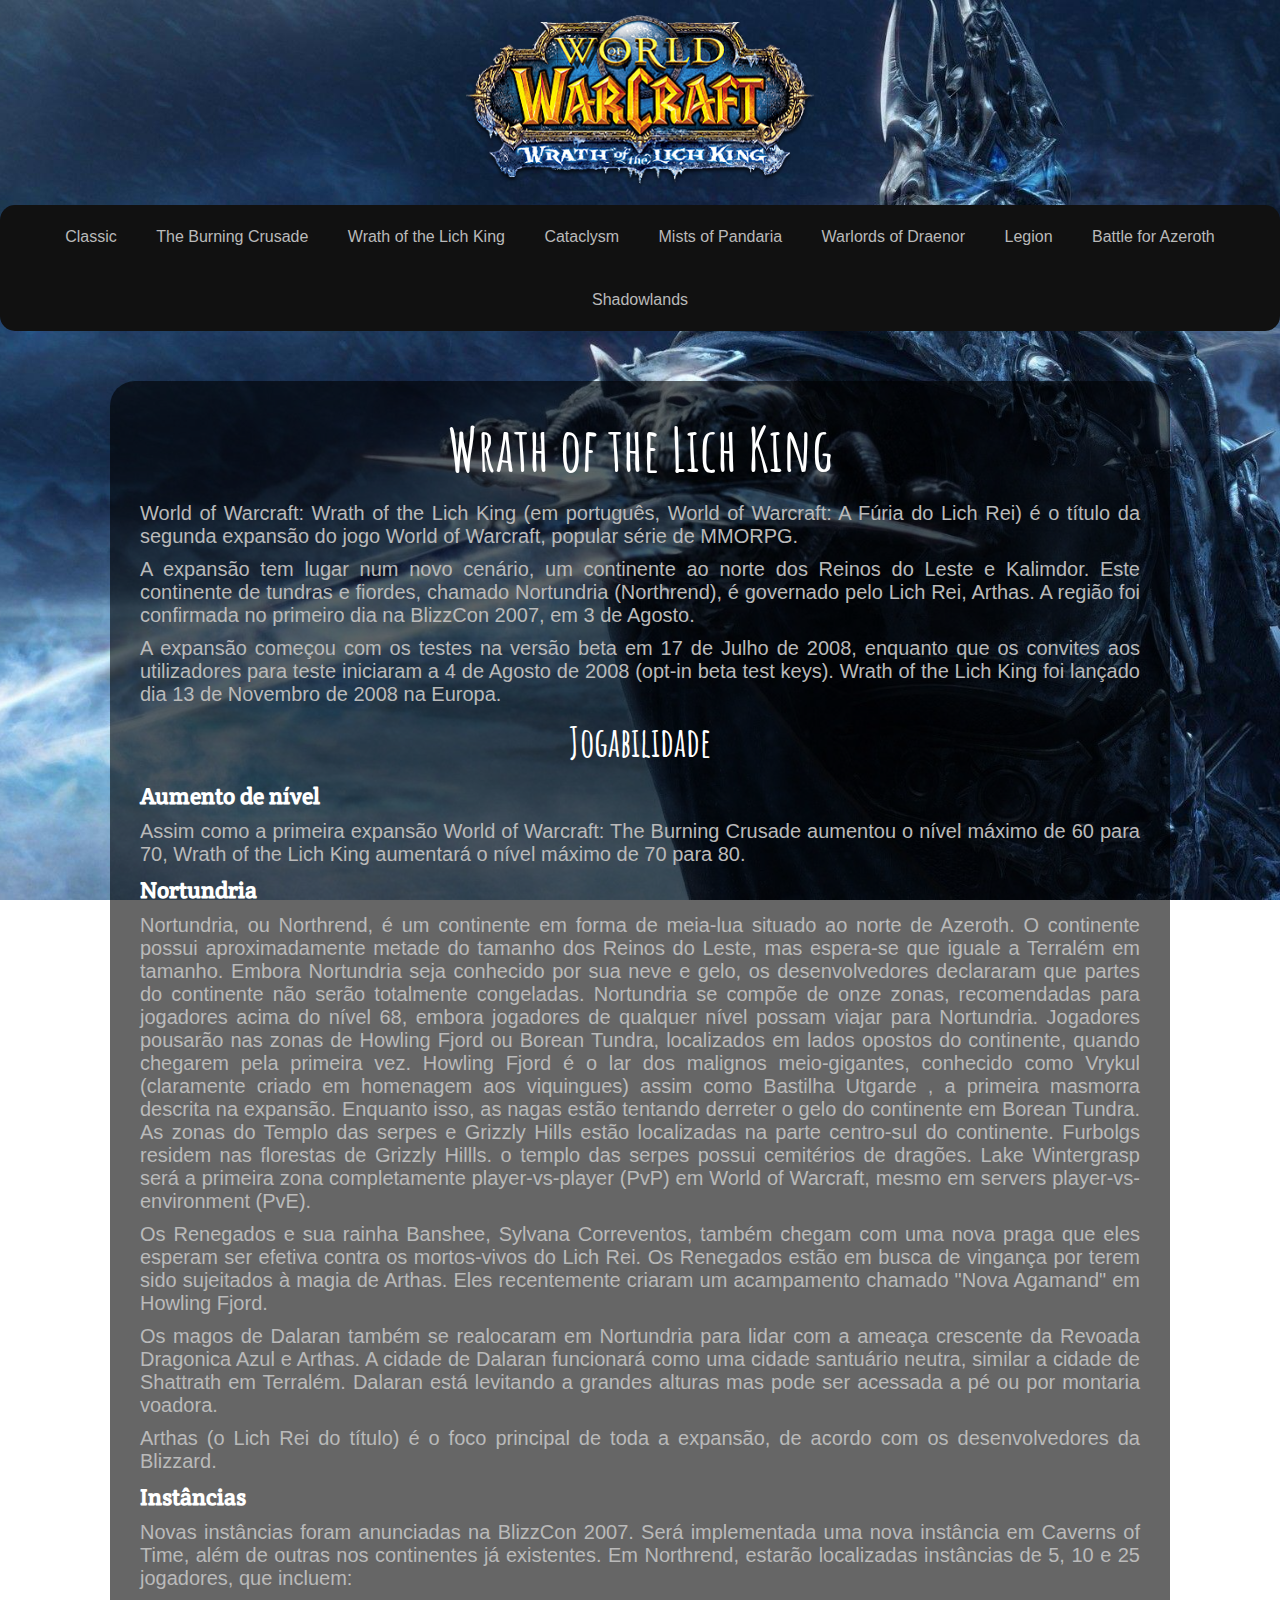
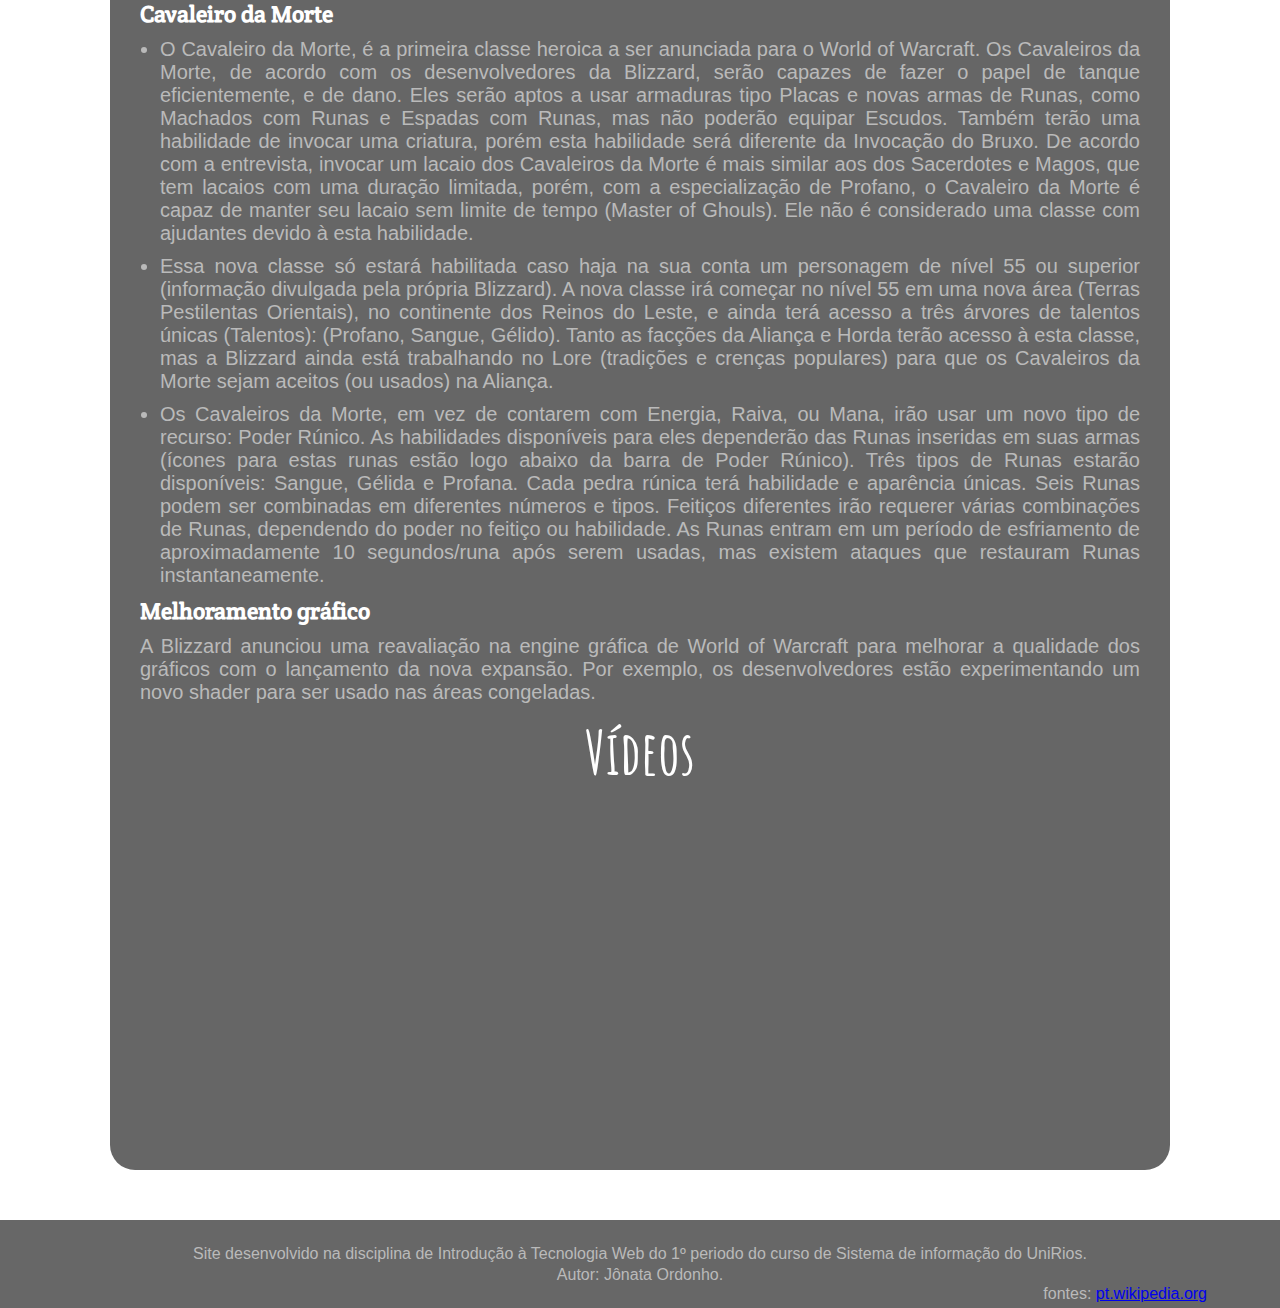
<file: internas/expansoes/lich_king.html>
<!DOCTYPE html>
<html lang="pt-br">
<head>
    <meta charset="UTF-8">
    <meta http-equiv="X-UA-Compatible" content="IE=edge">
    <meta name="viewport" content="width=device-width, initial-scale=1.0">
    <title>History_Lich</title>
    <link rel="icon" href="../../imagens/favicon.png">
    <link rel="stylesheet" href="../../css/style.css">
    <link rel="stylesheet" href="../../css/mobile.css">

    <script src="https://ajax.googleapis.com/ajax/libs/jquery/3.1.1/jquery.min.js"></script>
    <script src="../../js/scripts.js"></script>
</head>

<body id="lich">
    <header id="cabecalho">
      <a href="../../index.html"><img src="../../imagens/logos/logo_wow_lich_king2.png" alt="Logo WoW" id="logo"></a>

      <span id="but-menu" class="icon-menu"></span>

        <div class="container">
            <nav id="menu">
                <ul>
                    <li><a href="classic.html">Classic</a></li>
                    <li><a href="tbc.html">The Burning Crusade</a></li>
                    <li><a href="#">Wrath of the Lich King</a></li>
                    <li><a href="cata.html">Cataclysm</a></li>
                    <li><a href="mist_of_pandaria.html">Mists of Pandaria</a></li>
                    <li><a href="draenor.html">Warlords of Draenor</a></li>
                    <li><a href="legion.html">Legion</a></li>
                    <li><a href="bfa.html">Battle for Azeroth</a></li>
                    <li><a href="shadowlands.html">Shadowlands</a></li>
                </ul>
            </nav>
        </div>        
    </header id=>
    <saction id="box">
        <div class="container">
            <h2>Wrath of the Lich King</h2>

            <p>World of Warcraft: Wrath of the Lich King (em português, World of Warcraft: A Fúria do Lich Rei) é o título da segunda expansão do jogo World of Warcraft, popular série de MMORPG.</p>

            <p>A expansão tem lugar num novo cenário, um continente ao norte dos Reinos do Leste e Kalimdor. Este continente de tundras e fiordes, chamado Nortundria (Northrend), é governado pelo Lich Rei, Arthas. A região foi confirmada no primeiro dia na BlizzCon 2007, em 3 de Agosto.</p>

            <p>A expansão começou com os testes na versão beta em 17 de Julho de 2008, enquanto que os convites aos utilizadores para teste iniciaram a 4 de Agosto de 2008 (opt-in beta test keys). Wrath of the Lich King foi lançado dia 13 de Novembro de 2008 na Europa.</p>

            <h3>Jogabilidade</h3>

            <h4>Aumento de nível</h4>

            <p>Assim como a primeira expansão World of Warcraft: The Burning Crusade aumentou o nível máximo de 60 para 70, Wrath of the Lich King aumentará o nível máximo de 70 para 80.</p>

            <h4>Nortundria</h4>

            <p>Nortundria, ou Northrend, é um continente em forma de meia-lua situado ao norte de Azeroth. O continente possui aproximadamente metade do tamanho dos Reinos do Leste, mas espera-se que iguale a Terralém em tamanho. Embora Nortundria seja conhecido por sua neve e gelo, os desenvolvedores declararam que partes do continente não serão totalmente congeladas. Nortundria se compõe de onze zonas, recomendadas para jogadores acima do nível 68, embora jogadores de qualquer nível possam viajar para Nortundria. Jogadores pousarão nas zonas de Howling Fjord ou Borean Tundra, localizados em lados opostos do continente, quando chegarem pela primeira vez. Howling Fjord é o lar dos malignos meio-gigantes, conhecido como Vrykul (claramente criado em homenagem aos viquingues) assim como Bastilha Utgarde , a primeira masmorra descrita na expansão. Enquanto isso, as nagas estão tentando derreter o gelo do continente em Borean Tundra. As zonas do Templo das serpes e Grizzly Hills estão localizadas na parte centro-sul do continente. Furbolgs residem nas florestas de Grizzly Hillls. o templo das serpes possui cemitérios de dragões. Lake Wintergrasp será a primeira zona completamente player-vs-player (PvP) em World of Warcraft, mesmo em servers player-vs-environment (PvE).</p>

            <p>Os Renegados e sua rainha Banshee, Sylvana Correventos, também chegam com uma nova praga que eles esperam ser efetiva contra os mortos-vivos do Lich Rei. Os Renegados estão em busca de vingança por terem sido sujeitados à magia de Arthas. Eles recentemente criaram um acampamento chamado "Nova Agamand" em Howling Fjord.</p>

            <p>Os magos de Dalaran também se realocaram em Nortundria para lidar com a ameaça crescente da Revoada Dragonica Azul e Arthas. A cidade de Dalaran funcionará como uma cidade santuário neutra, similar a cidade de Shattrath em Terralém. Dalaran está levitando a grandes alturas mas pode ser acessada a pé ou por montaria voadora.</p>

            <p>Arthas (o Lich Rei do título) é o foco principal de toda a expansão, de acordo com os desenvolvedores da Blizzard.</p>

            <h4>Instâncias</h4>

            <p>Novas instâncias foram anunciadas na BlizzCon 2007. Será implementada uma nova instância em Caverns of Time, além de outras nos continentes já existentes. Em Northrend, estarão localizadas instâncias de 5, 10 e 25 jogadores, que incluem:</p>
            
            <h4>Cavaleiro da Morte</h4>

            <ul>
                <li>O Cavaleiro da Morte, é a primeira classe heroica a ser anunciada para o World of Warcraft. Os Cavaleiros da Morte, de acordo com os desenvolvedores da Blizzard, serão capazes de fazer o papel de tanque eficientemente, e de dano. Eles serão aptos a usar armaduras tipo Placas e novas armas de Runas, como Machados com Runas e Espadas com Runas, mas não poderão equipar Escudos. Também terão uma habilidade de invocar uma criatura, porém esta habilidade será diferente da Invocação do Bruxo. De acordo com a entrevista, invocar um lacaio dos Cavaleiros da Morte é mais similar aos dos Sacerdotes e Magos, que tem lacaios com uma duração limitada, porém, com a especialização de Profano, o Cavaleiro da Morte é capaz de manter seu lacaio sem limite de tempo (Master of Ghouls). Ele não é considerado uma classe com ajudantes devido à esta habilidade.</li>

                <li>Essa nova classe só estará habilitada caso haja na sua conta um personagem de nível 55 ou superior (informação divulgada pela própria Blizzard). A nova classe irá começar no nível 55 em uma nova área (Terras Pestilentas Orientais), no continente dos Reinos do Leste, e ainda terá acesso a três árvores de talentos únicas (Talentos): (Profano, Sangue, Gélido). Tanto as facções da Aliança e Horda terão acesso à esta classe, mas a Blizzard ainda está trabalhando no Lore (tradições e crenças populares) para que os Cavaleiros da Morte sejam aceitos (ou usados) na Aliança.</li>

                <li>Os Cavaleiros da Morte, em vez de contarem com Energia, Raiva, ou Mana, irão usar um novo tipo de recurso: Poder Rúnico. As habilidades disponíveis para eles dependerão das Runas inseridas em suas armas (ícones para estas runas estão logo abaixo da barra de Poder Rúnico). Três tipos de Runas estarão disponíveis: Sangue, Gélida e Profana. Cada pedra rúnica terá habilidade e aparência únicas. Seis Runas podem ser combinadas em diferentes números e tipos. Feitiços diferentes irão requerer várias combinações de Runas, dependendo do poder no feitiço ou habilidade. As Runas entram em um período de esfriamento de aproximadamente 10 segundos/runa após serem usadas, mas existem ataques que restauram Runas instantaneamente.</li>
            </ul>

            <h4>Melhoramento gráfico</h4>

            <p>A Blizzard anunciou uma reavaliação na engine gráfica de World of Warcraft para melhorar a qualidade dos gráficos com o lançamento da nova expansão. Por exemplo, os desenvolvedores estão experimentando um novo shader para ser usado nas áreas congeladas.</p>

            <h2>Vídeos</h2>

            <div id="videos">

                <iframe width="100%" height="315" src="https://www.youtube.com/embed/rtjIIoKilpk" title="YouTube video player" frameborder="0" allow="accelerometer; autoplay; clipboard-write; encrypted-media; gyroscope; picture-in-picture" allowfullscreen></iframe>
    
                <iframe width="100%" height="315" src="https://www.youtube.com/embed/w2IvDjY3CtQ" title="YouTube video player" frameborder="0" allow="accelerometer; autoplay; clipboard-write; encrypted-media; gyroscope; picture-in-picture" allowfullscreen></iframe>
    
              </div> 
        </div>
    </saction>
    <footer id="rodape">
        <span>Site desenvolvido na disciplina de Introdução à Tecnologia Web do 1º periodo do curso de Sistema de informação do UniRios.<br>
            Autor: Jônata Ordonho.<br></span>
            <span id="fontes">fontes: <a href="https://pt.wikipedia.org/wiki/World_of_Warcraft:_Wrath_of_the_Lich_King#:~:text=World%20of%20Warcraft%3A%20Wrath%20of%20the%20Lich%20King%20(em%20portugu%C3%AAs,Reinos%20do%20Leste%20e%20Kalimdor." target="_blank">pt.wikipedia.org</a></span>
    </footer>
</body>
</html>
</file>
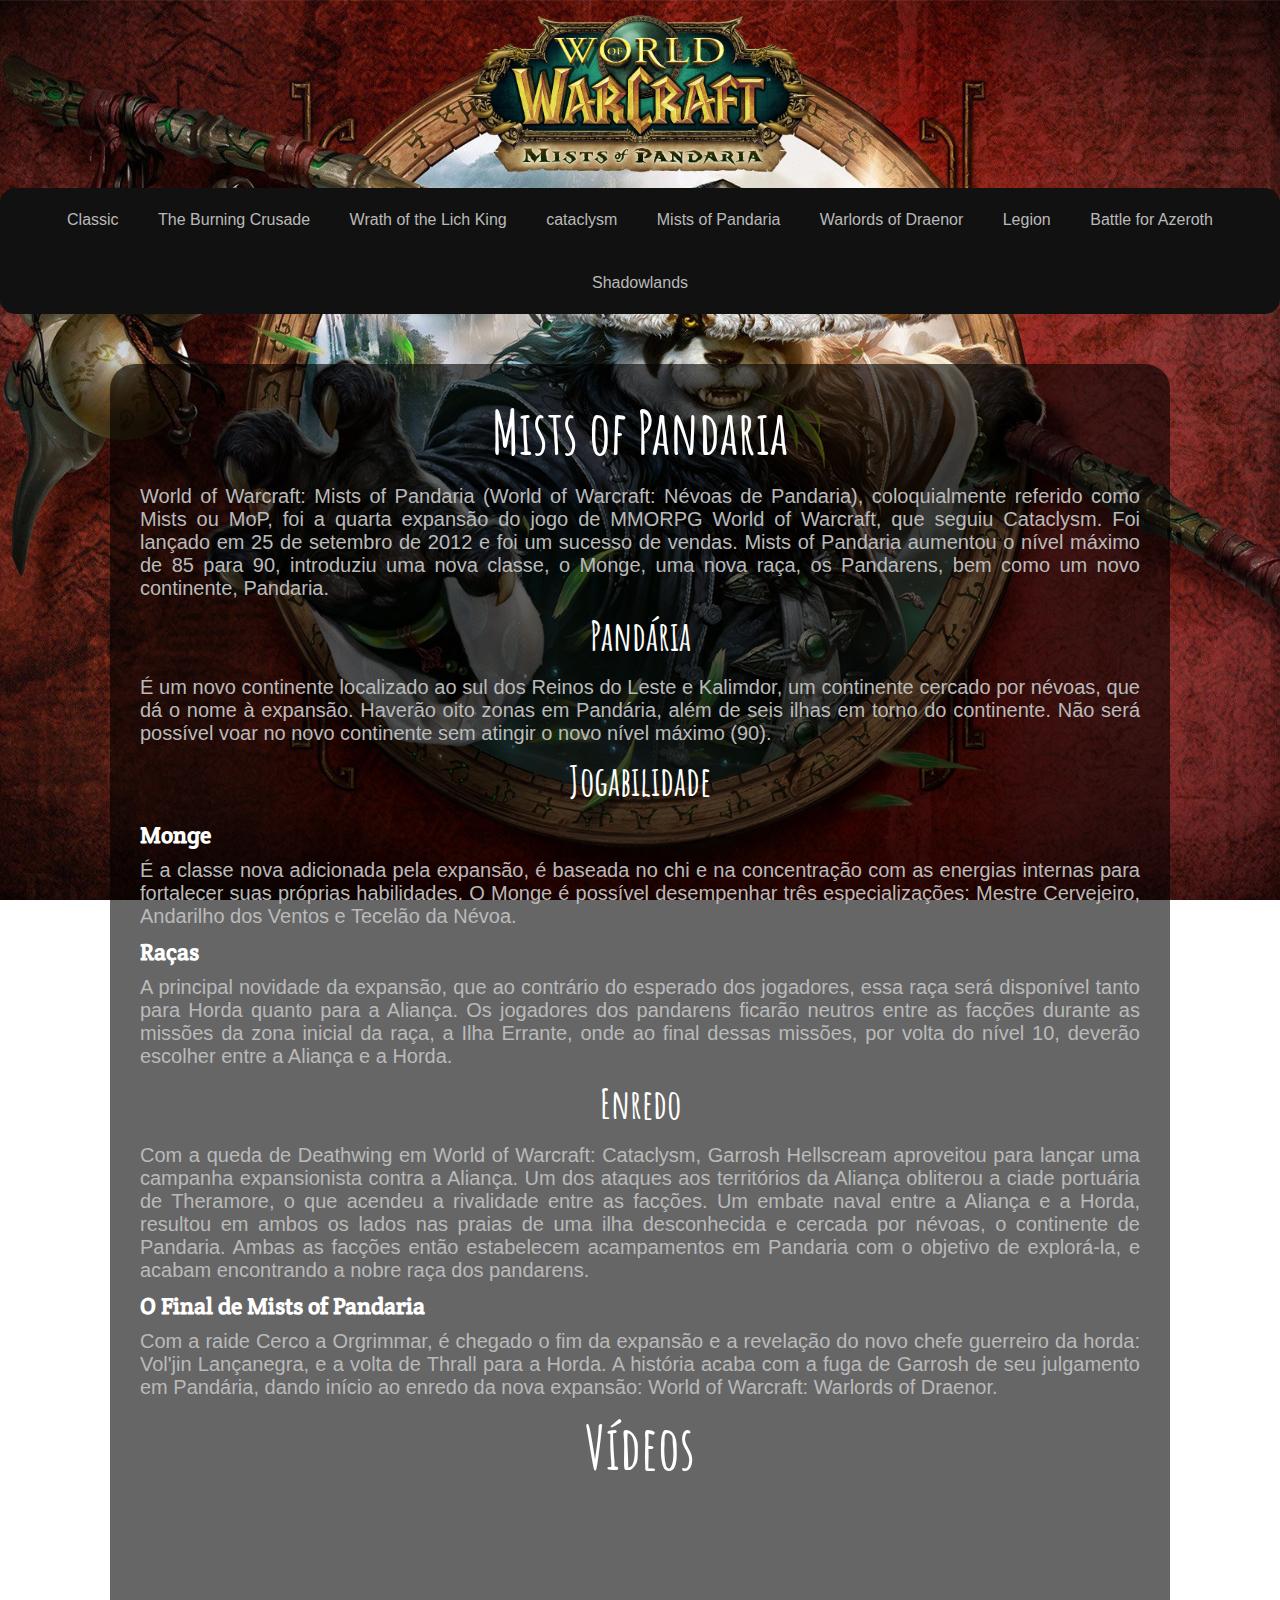
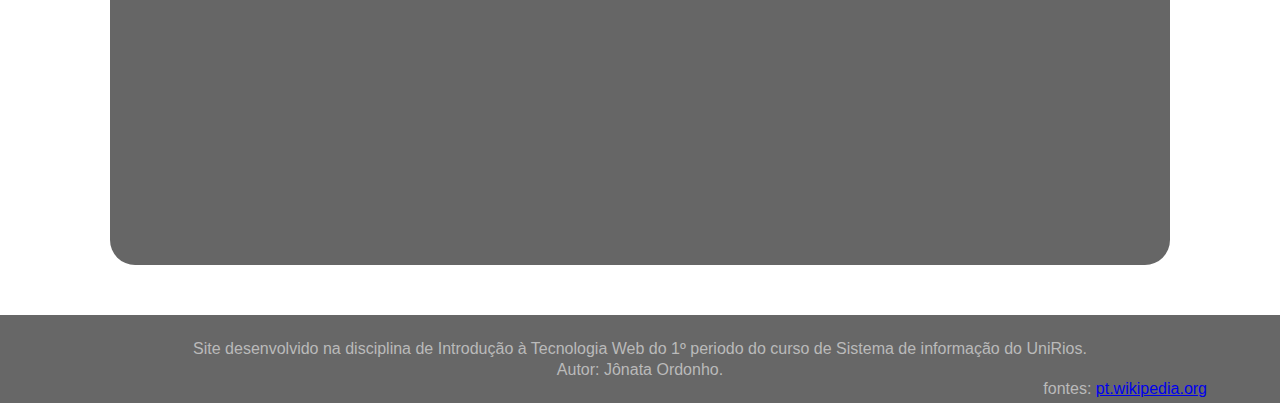
<file: internas/expansoes/mist_of_pandaria.html>
<!DOCTYPE html>
<html lang="pt-br">
<head>
    <meta charset="UTF-8">
    <meta http-equiv="X-UA-Compatible" content="IE=edge">
    <meta name="viewport" content="width=device-width, initial-scale=1.0">
    <title>History_Pandaria</title>
    <link rel="icon" href="../../imagens/favicon.png">
    <link rel="stylesheet" href="../../css/style.css">
    <link rel="stylesheet" href="../../css/mobile.css">

    <script src="https://ajax.googleapis.com/ajax/libs/jquery/3.1.1/jquery.min.js"></script>
    <script src="../../js/scripts.js"></script>
</head>

<body id="pandaria">
    <header id="cabecalho">
        <a href="../../index.html"><img src="../../imagens/logos/logo_wow_mist.png" alt="Logo WoW" id="logo"></a>

        <span id="but-menu" class="icon-menu"></span>

        <div class="container">
            <nav id="menu">
                <ul>
                    <li><a href="classic.html">Classic</a></li>
                    <li><a href="tbc.html">The Burning Crusade</a></li>
                    <li><a href="lich_king.html">Wrath of the Lich King</a></li>
                    <li><a href="cata.html">cataclysm</a></li>
                    <li><a href="#">Mists of Pandaria</a></li>
                    <li><a href="draenor.html">Warlords of Draenor</a></li>
                    <li><a href="legion.html">Legion</a></li>
                    <li><a href="bfa.html">Battle for Azeroth</a></li>
                    <li><a href="shadowlands.html">Shadowlands</a></li>
                </ul>
            </nav>
        </div>        
    </header>
    <saction id="box">
        <div class="container">
            <h2>Mists of Pandaria</h2>

            <p>World of Warcraft: Mists of Pandaria (World of Warcraft: Névoas de Pandaria), coloquialmente referido como Mists ou MoP, foi a quarta expansão do jogo de MMORPG World of Warcraft, que seguiu Cataclysm. Foi lançado em 25 de setembro de 2012 e foi um sucesso de vendas. Mists of Pandaria aumentou o nível máximo de 85 para 90, introduziu uma nova classe, o Monge, uma nova raça, os Pandarens, bem como um novo continente, Pandaria.</p>

            <h3>Pandária</h3>

            <p>É um novo continente localizado ao sul dos Reinos do Leste e Kalimdor, um continente cercado por névoas, que dá o nome à expansão. Haverão oito zonas em Pandária, além de seis ilhas em torno do continente. Não será possível voar no novo continente sem atingir o novo nível máximo (90).</p>

            <h3>Jogabilidade</h3>

            <h4>Monge</h4>

            <p>É a classe nova adicionada pela expansão, é baseada no chi e na concentração com as energias internas para fortalecer suas próprias habilidades. O Monge é possível desempenhar três especializações: Mestre Cervejeiro, Andarilho dos Ventos e Tecelão da Névoa.</p>

            <h4>Raças</h4>

            <p>A principal novidade da expansão, que ao contrário do esperado dos jogadores, essa raça será disponível tanto para Horda quanto para a Aliança. Os jogadores dos pandarens ficarão neutros entre as facções durante as missões da zona inicial da raça, a Ilha Errante, onde ao final dessas missões, por volta do nível 10, deverão escolher entre a Aliança e a Horda.</p>

            <h3>Enredo</h3>

            <p>Com a queda de Deathwing em World of Warcraft: Cataclysm, Garrosh Hellscream aproveitou para lançar uma campanha expansionista contra a Aliança. Um dos ataques aos territórios da Aliança obliterou a ciade portuária de Theramore, o que acendeu a rivalidade entre as facções. Um embate naval entre a Aliança e a Horda, resultou em ambos os lados nas praias de uma ilha desconhecida e cercada por névoas, o continente de Pandaria. Ambas as facções então estabelecem acampamentos em Pandaria com o objetivo de explorá-la, e acabam encontrando a nobre raça dos pandarens.</p>

            <h4>O Final de Mists of Pandaria</h4>

            <p>Com a raide Cerco a Orgrimmar, é chegado o fim da expansão e a revelação do novo chefe guerreiro da horda: Vol'jin Lançanegra, e a volta de Thrall para a Horda. A história acaba com a fuga de Garrosh de seu julgamento em Pandária, dando início ao enredo da nova expansão: World of Warcraft: Warlords of Draenor.</p>

            <h2>Vídeos</h2>

            <div id="videos">

                <iframe width="100%" height="315" src="https://www.youtube.com/embed/Dn-nL-wNxX8" title="YouTube video player" frameborder="0" allow="accelerometer; autoplay; clipboard-write; encrypted-media; gyroscope; picture-in-picture" allowfullscreen></iframe>
    
                <iframe width="100%" height="315" src="https://www.youtube.com/embed/BuiKdotqrdw" title="YouTube video player" frameborder="0" allow="accelerometer; autoplay; clipboard-write; encrypted-media; gyroscope; picture-in-picture" allowfullscreen></iframe>
    
              </div> 
        </div>
    </saction>
    <footer id="rodape">
        <span>Site desenvolvido na disciplina de Introdução à Tecnologia Web do 1º periodo do curso de Sistema de informação do UniRios.<br>
            Autor: Jônata Ordonho.<br></span>
            <span id="fontes">fontes: <a href="https://pt.wikipedia.org/wiki/World_of_Warcraft:_Mists_of_Pandaria#:~:text=World%20of%20Warcraft%3A%20Mists%20of%20Pandaria%20(World%20of%20Warcraft%3A,foi%20um%20sucesso%20de%20vendas." target="_blank">pt.wikipedia.org</a></span>
    </footer>
</body>
</html>
</file>
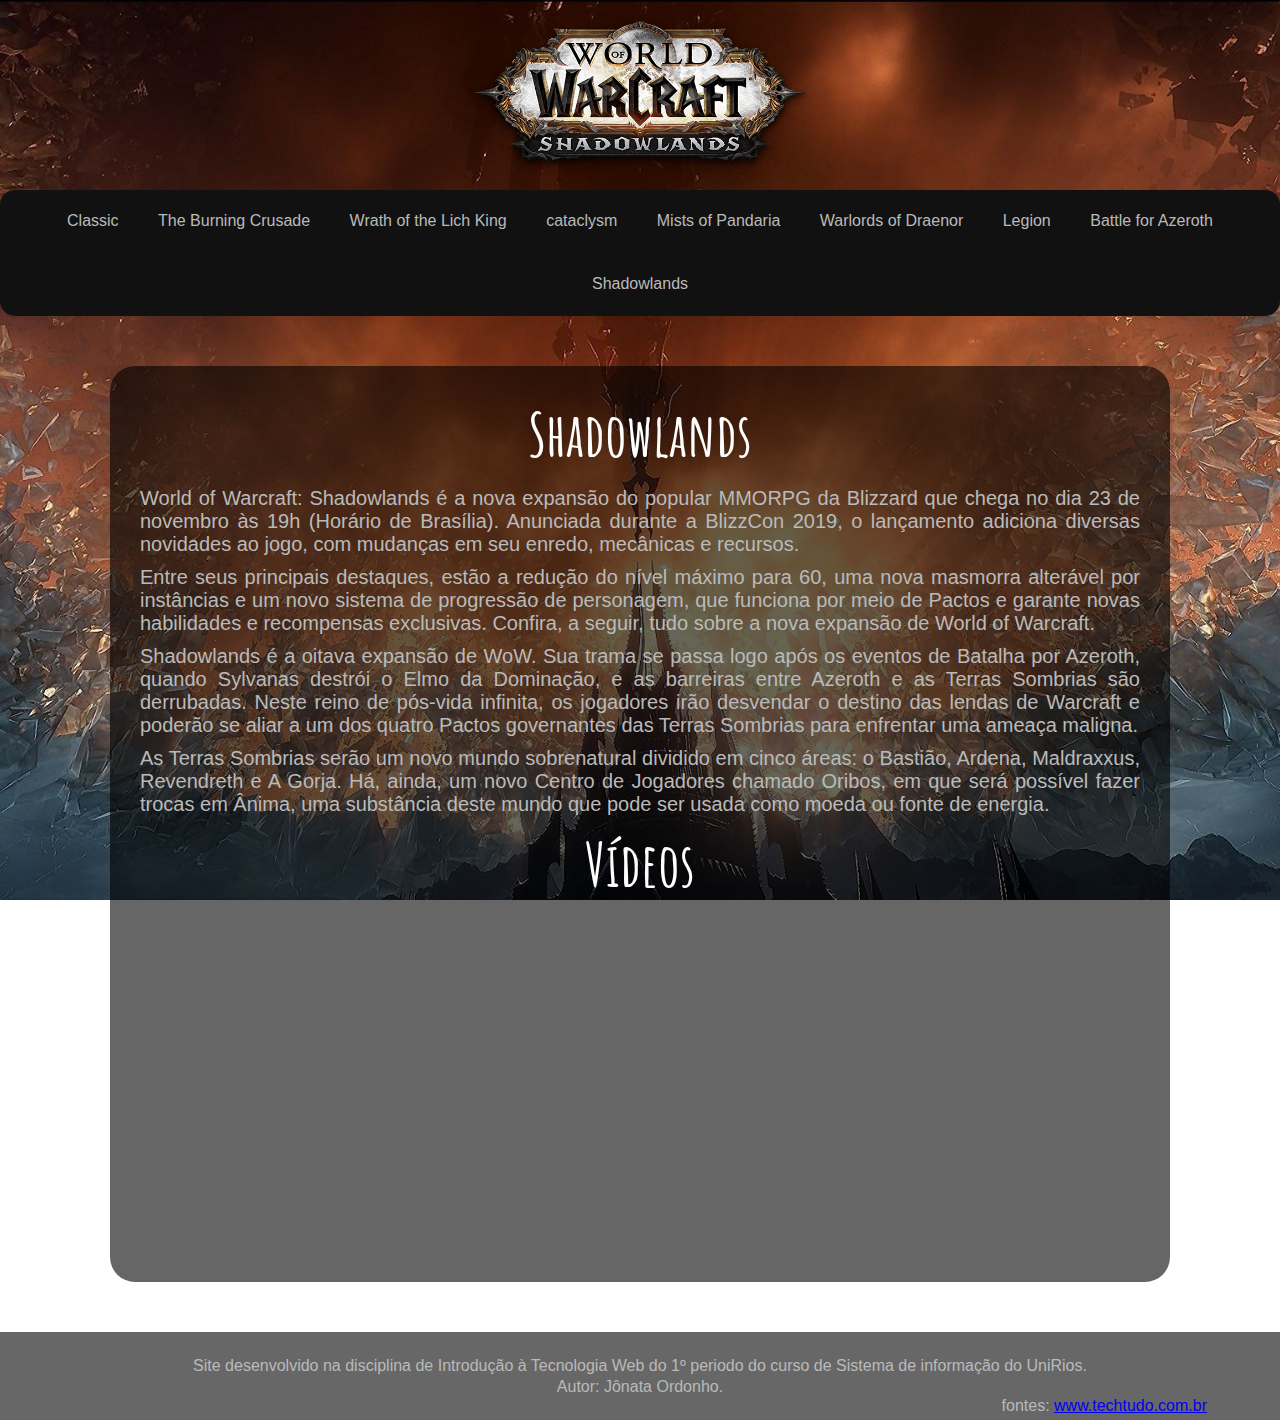
<file: internas/expansoes/shadowlands.html>
<!DOCTYPE html>
<html lang="pt-br">
<head>
    <meta charset="UTF-8">
    <meta http-equiv="X-UA-Compatible" content="IE=edge">
    <meta name="viewport" content="width=device-width, initial-scale=1.0">
    <title>History_Shadowlands</title>
    <link rel="icon" href="../../imagens/favicon.png">
    <link rel="stylesheet" href="../../css/style.css">
    <link rel="stylesheet" href="../../css/mobile.css">

    <script src="https://ajax.googleapis.com/ajax/libs/jquery/3.1.1/jquery.min.js"></script>
    <script src="../../js/scripts.js"></script>
</head>

<body id="shadowlands">
    <header id="cabecalho">
        <a href="../../index.html"><img src="../../imagens/logos/logo_wow_shadowlands.png" alt="Logo WoW" id="logo"></a>

        <span id="but-menu" class="icon-menu"></span>

        <div class="container">
            <nav id="menu">
                <ul>
                    <li><a href="classic.html">Classic</a></li>
                    <li><a href="tbc.html">The Burning Crusade</a></li>
                    <li><a href="lich_king.html">Wrath of the Lich King</a></li>
                    <li><a href="cata.html">cataclysm</a></li>
                    <li><a href="mist_of_pandaria.html">Mists of Pandaria</a></li>
                    <li><a href="draenor.html">Warlords of Draenor</a></li>
                    <li><a href="legion.html">Legion</a></li>
                    <li><a href="bfa.html">Battle for Azeroth</a></li>
                    <li><a href="#">Shadowlands</a></li>
                </ul>
            </nav>
        </div>        
    </header>
    <saction id="box">
        <div class="container">
            <h2>Shadowlands</h2>

            <p>World of Warcraft: Shadowlands é a nova expansão do popular MMORPG da Blizzard que chega no dia 23 de novembro às 19h (Horário de Brasília). Anunciada durante a BlizzCon 2019, o lançamento adiciona diversas novidades ao jogo, com mudanças em seu enredo, mecânicas e recursos.</p>

            <p>Entre seus principais destaques, estão a redução do nível máximo para 60, uma nova masmorra alterável por instâncias e um novo sistema de progressão de personagem, que funciona por meio de Pactos e garante novas habilidades e recompensas exclusivas. Confira, a seguir, tudo sobre a nova expansão de World of Warcraft.</p>

            <p>Shadowlands é a oitava expansão de WoW. Sua trama se passa logo após os eventos de Batalha por Azeroth, quando Sylvanas destrói o Elmo da Dominação, e as barreiras entre Azeroth e as Terras Sombrias são derrubadas. Neste reino de pós-vida infinita, os jogadores irão desvendar o destino das lendas de Warcraft e poderão se aliar a um dos quatro Pactos governantes das Terras Sombrias para enfrentar uma ameaça maligna.</p> 

            <p>As Terras Sombrias serão um novo mundo sobrenatural dividido em cinco áreas: o Bastião, Ardena, Maldraxxus, Revendreth e A Gorja. Há, ainda, um novo Centro de Jogadores chamado Oribos, em que será possível fazer trocas em Ânima, uma substância deste mundo que pode ser usada como moeda ou fonte de energia.</p>

          <h2>Vídeos</h2>

          <div id="videos">

            <iframe width="100%" height="315" src="https://www.youtube.com/embed/qtDfA8gU9ik" title="YouTube video player" frameborder="0" allow="accelerometer; autoplay; clipboard-write; encrypted-media; gyroscope; picture-in-picture" allowfullscreen></iframe>

            <iframe width="100%" height="315" src="https://www.youtube.com/embed/HLbq3eqpuvw" title="YouTube video player" frameborder="0" allow="accelerometer; autoplay; clipboard-write; encrypted-media; gyroscope; picture-in-picture" allowfullscreen></iframe>

          </div> 
        </div>
    </saction>
    <footer id="rodape">
        <span>Site desenvolvido na disciplina de Introdução à Tecnologia Web do 1º periodo do curso de Sistema de informação do UniRios.<br>
            Autor: Jônata Ordonho.<br></span>
            <span id="fontes">fontes: <a href="https://www.techtudo.com.br/noticias/2020/11/tudo-sobre-world-of-warcraft-shadowlands-lancamento-requisitos-e-mais.ghtml" target="_blank">www.techtudo.com.br</a></span>
    </footer>
</body>
</html>
</file>
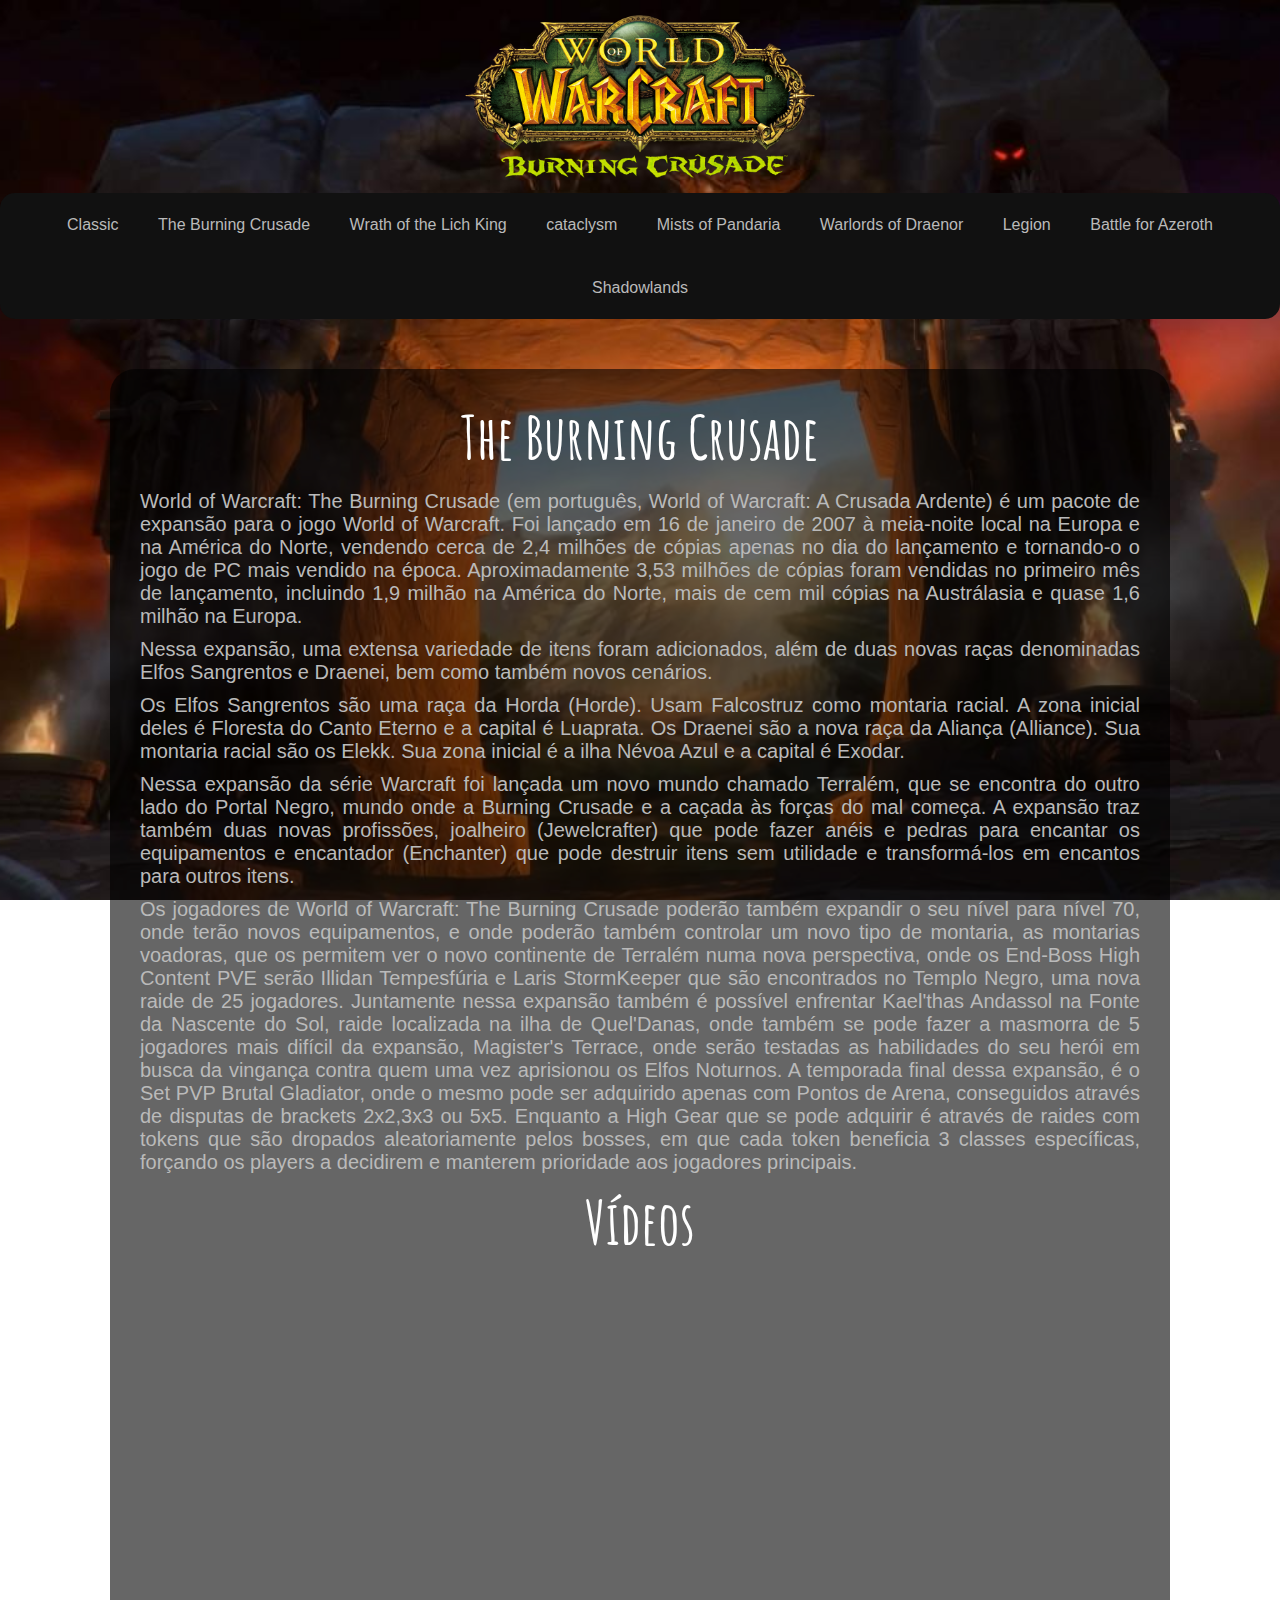
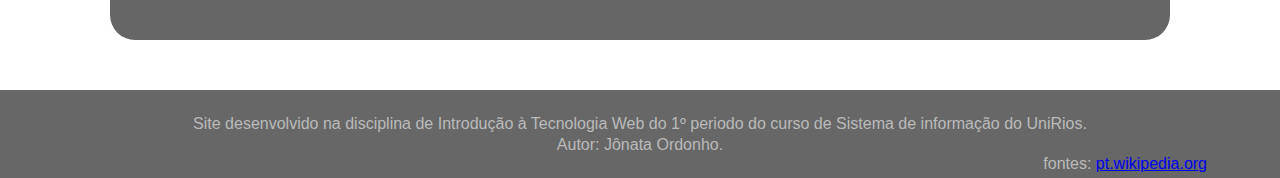
<file: internas/expansoes/tbc.html>
<!DOCTYPE html>
<html lang="pt-br">
<head>
    <meta charset="UTF-8">
    <meta http-equiv="X-UA-Compatible" content="IE=edge">
    <meta name="viewport" content="width=device-width, initial-scale=1.0">
    <title>History_TBC</title>
    <link rel="icon" href="../../imagens/favicon.png">
    <link rel="stylesheet" href="../../css/style.css">
    <link rel="stylesheet" href="../../css/mobile.css">

    <script src="https://ajax.googleapis.com/ajax/libs/jquery/3.1.1/jquery.min.js"></script>
    <script src="../../js/scripts.js"></script>
</head>

<body id="tbc">
    <header id="cabecalho">
        <a href="../../index.html"><img src="../../imagens/logos/logo_wow_tbc.png" alt="Logo WoW" id="logo"></a>

        <span id="but-menu" class="icon-menu"></span>

        <div class="container">
            <nav id="menu">
                <ul>
                    <li><a href="classic.html">Classic</a></li>
                    <li><a href="#">The Burning Crusade</a></li>
                    <li><a href="lich_king.html">Wrath of the Lich King</a></li>
                    <li><a href="cata.html">cataclysm</a></li>
                    <li><a href="mist_of_pandaria.html">Mists of Pandaria</a></li>
                    <li><a href="draenor.html">Warlords of Draenor</a></li>
                    <li><a href="legion.html">Legion</a></li>
                    <li><a href="bfa.html">Battle for Azeroth</a></li>
                    <li><a href="shadowlands.html">Shadowlands</a></li>
                </ul>
            </nav>
        </div>        
    </header>
    <saction id="box">
        <div class="container">
            <h2>The Burning Crusade</h2>

            <p>World of Warcraft: The Burning Crusade (em português, World of Warcraft: A Crusada Ardente) é um pacote de expansão para o jogo World of Warcraft. Foi lançado em 16 de janeiro de 2007 à meia-noite local na Europa e na América do Norte, vendendo cerca de 2,4 milhões de cópias apenas no dia do lançamento e tornando-o o jogo de PC mais vendido na época. Aproximadamente 3,53 milhões de cópias foram vendidas no primeiro mês de lançamento, incluindo 1,9 milhão na América do Norte, mais de cem mil cópias na Austrálasia e quase 1,6 milhão na Europa.</p>

            <p>Nessa expansão, uma extensa variedade de itens foram adicionados, além de duas novas raças denominadas Elfos Sangrentos e Draenei, bem como também novos cenários.</p>

            <p>Os Elfos Sangrentos são uma raça da Horda (Horde). Usam Falcostruz como montaria racial. A zona inicial deles é Floresta do Canto Eterno e a capital é Luaprata. Os Draenei são a nova raça da Aliança (Alliance). Sua montaria racial são os Elekk. Sua zona inicial é a ilha Névoa Azul e a capital é Exodar.</p>

            <p>Nessa expansão da série Warcraft foi lançada um novo mundo chamado Terralém, que se encontra do outro lado do Portal Negro, mundo onde a Burning Crusade e a caçada às forças do mal começa. A expansão traz também duas novas profissões, joalheiro (Jewelcrafter) que pode fazer anéis e pedras para encantar os equipamentos e encantador (Enchanter) que pode destruir itens sem utilidade e transformá-los em encantos para outros itens.</p>

            <p>Os jogadores de World of Warcraft: The Burning Crusade poderão também expandir o seu nível para nível 70, onde terão novos equipamentos, e onde poderão também controlar um novo tipo de montaria, as montarias voadoras, que os permitem ver o novo continente de Terralém numa nova perspectiva, onde os End-Boss High Content PVE serão Illidan Tempesfúria e Laris StormKeeper que são encontrados no Templo Negro, uma nova raide de 25 jogadores. Juntamente nessa expansão também é possível enfrentar Kael'thas Andassol na Fonte da Nascente do Sol, raide localizada na ilha de Quel'Danas, onde também se pode fazer a masmorra de 5 jogadores mais difícil da expansão, Magister's Terrace, onde serão testadas as habilidades do seu herói em busca da vingança contra quem uma vez aprisionou os Elfos Noturnos. A temporada final dessa expansão, é o Set PVP Brutal Gladiator, onde o mesmo pode ser adquirido apenas com Pontos de Arena, conseguidos através de disputas de brackets 2x2,3x3 ou 5x5. Enquanto a High Gear que se pode adquirir é através de raides com tokens que são dropados aleatoriamente pelos bosses, em que cada token beneficia 3 classes específicas, forçando os players a decidirem e manterem prioridade aos jogadores principais.</p>

            <h2>Vídeos</h2>

            <div id="videos">

                <iframe width="100%" height="315" src="https://www.youtube.com/embed/qEdio4Ezc-A" title="YouTube video player" frameborder="0" allow="accelerometer; autoplay; clipboard-write; encrypted-media; gyroscope; picture-in-picture" allowfullscreen></iframe>
    
                <iframe width="100%" height="315" src="https://www.youtube.com/embed/gVxM6XU85-I" title="YouTube video player" frameborder="0" allow="accelerometer; autoplay; clipboard-write; encrypted-media; gyroscope; picture-in-picture" allowfullscreen></iframe>
    
              </div> 
        </div>
    </saction>
    <footer id="rodape">
        <span>Site desenvolvido na disciplina de Introdução à Tecnologia Web do 1º periodo do curso de Sistema de informação do UniRios.<br>
            Autor: Jônata Ordonho.<br></span>
            <span id="fontes">fontes: <a href="https://pt.wikipedia.org/wiki/World_of_Warcraft:_The_Burning_Crusade" target="_blank">pt.wikipedia.org</a></span>
    </footer>
</body>
</html>
</file>
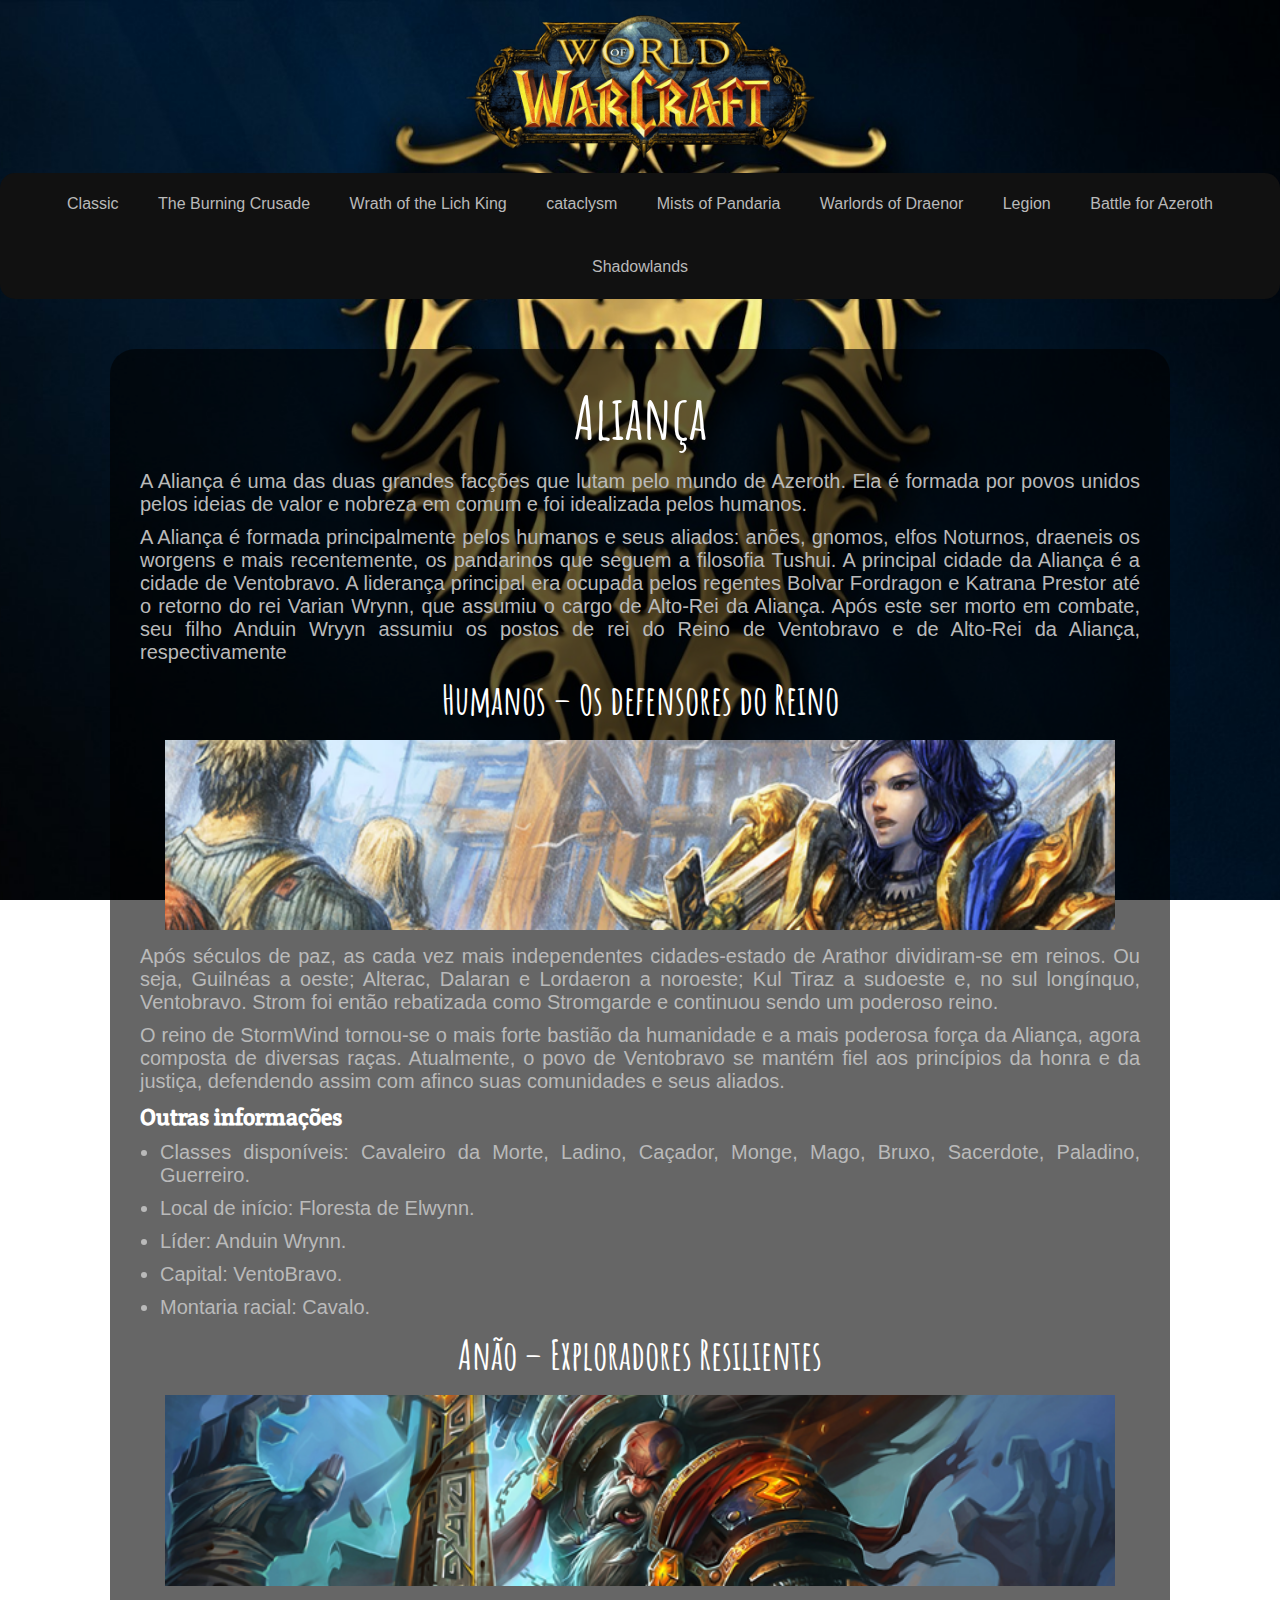
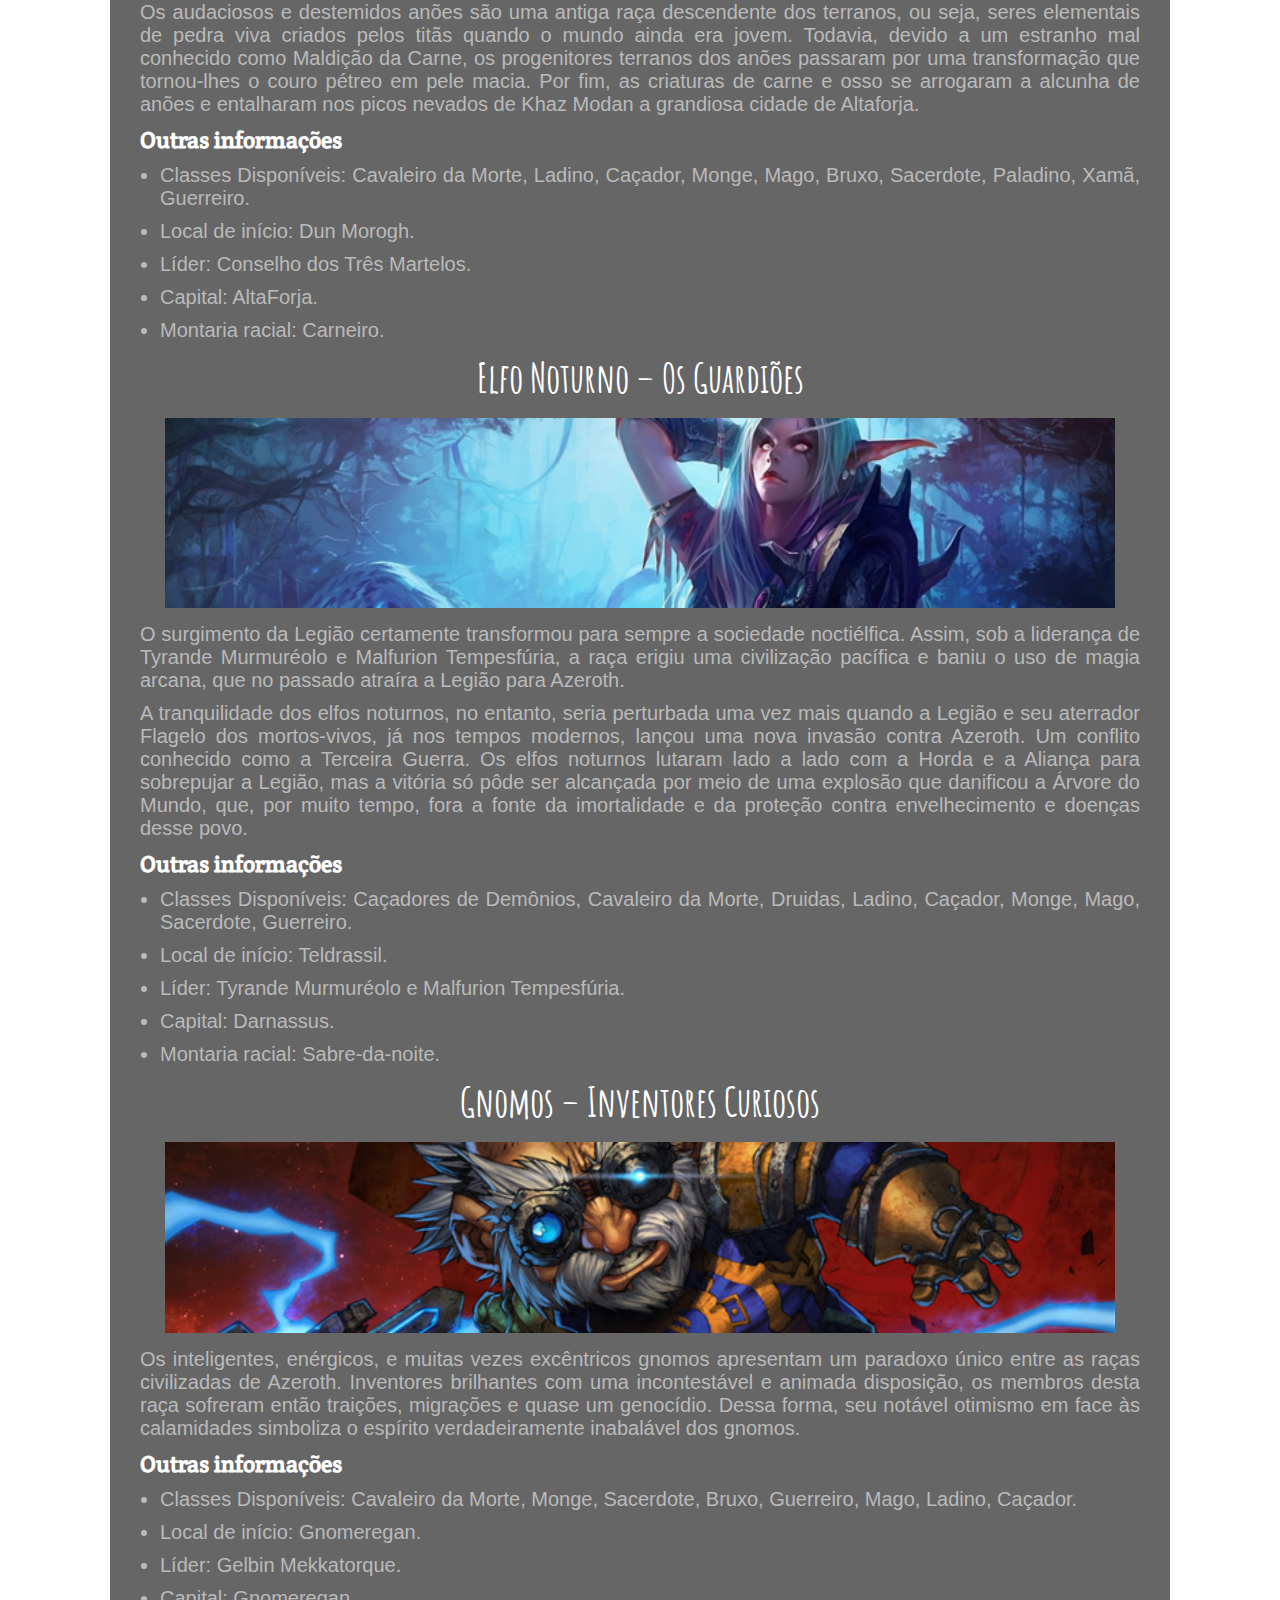
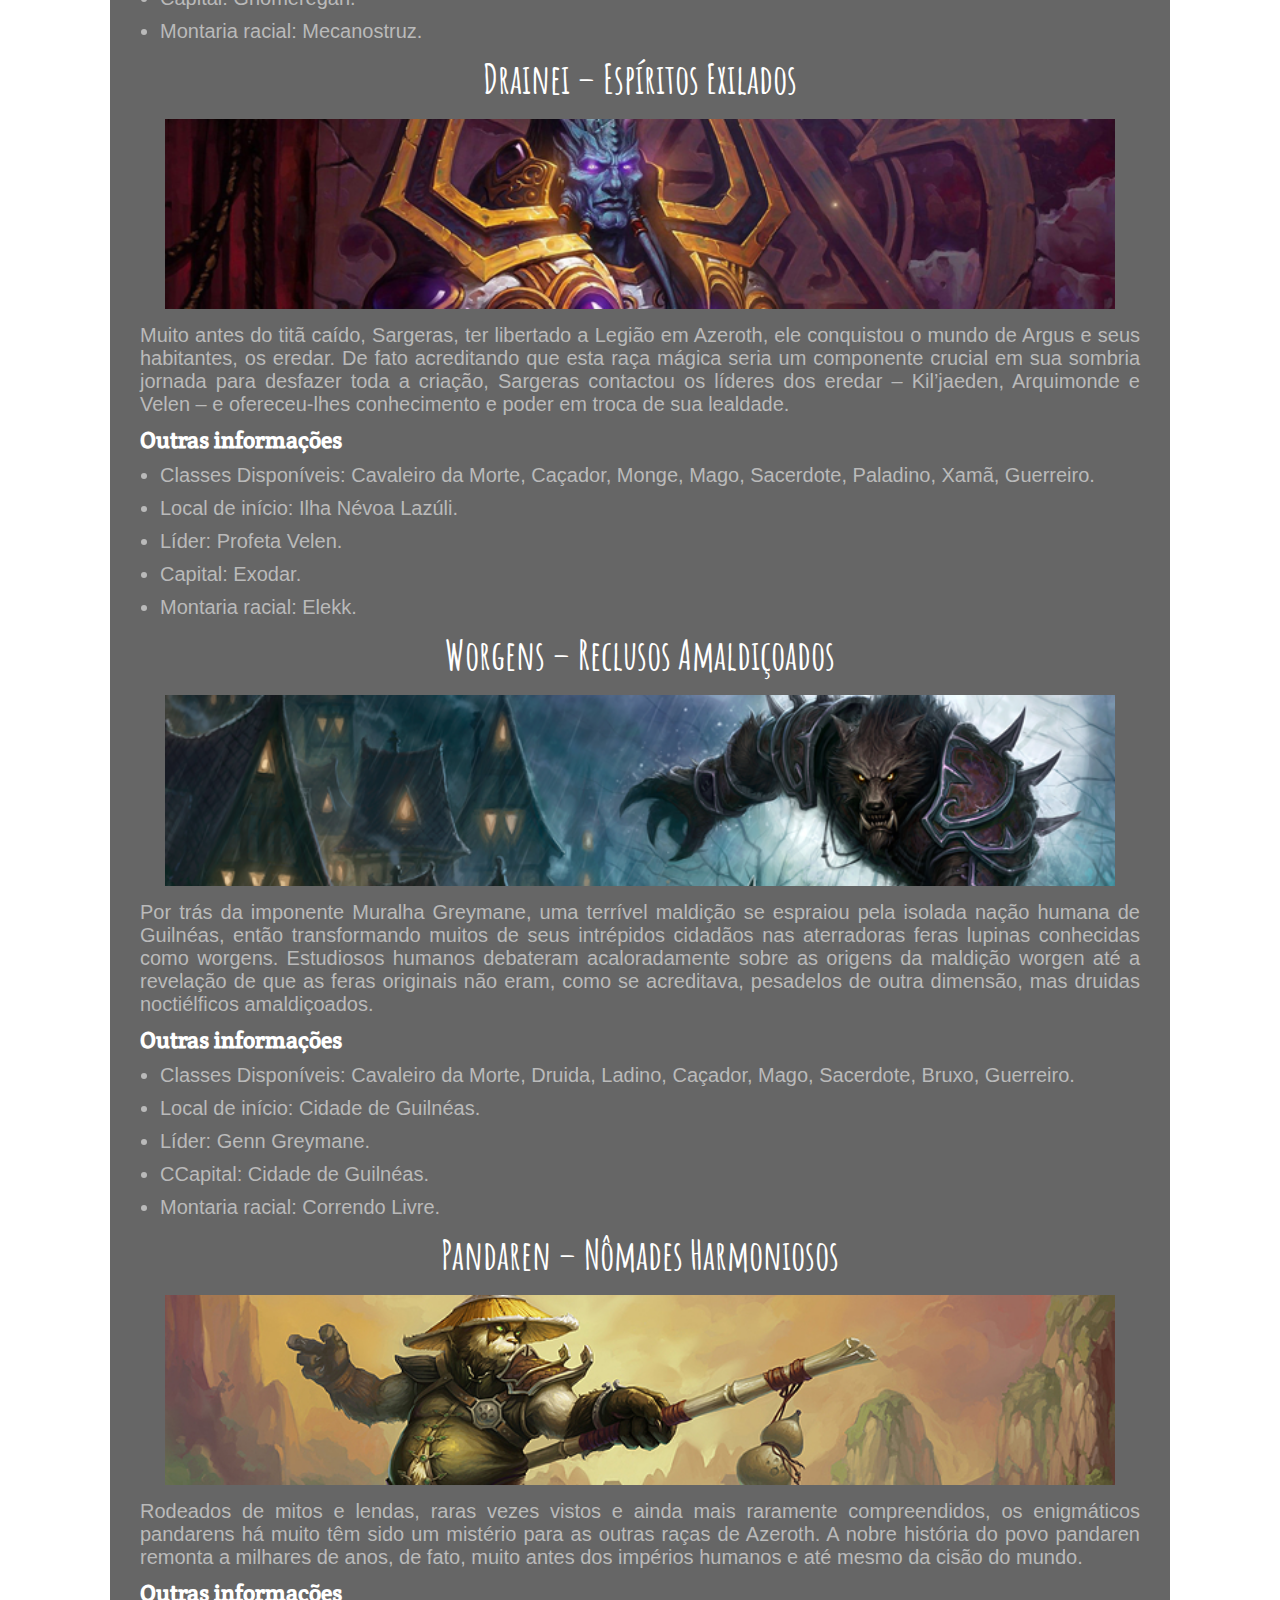
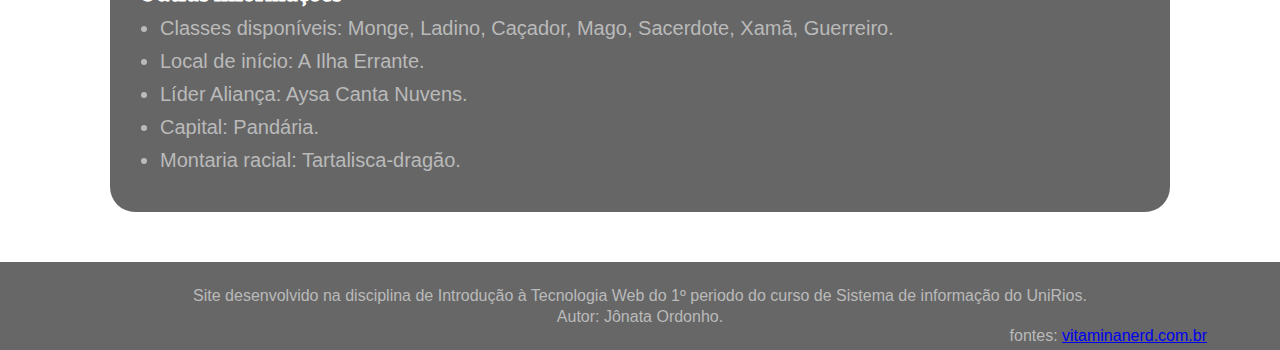
<file: internas/raças/alianca.html>
<!DOCTYPE html>
<html lang="pt-br">
<head>
    <meta charset="UTF-8">
    <meta http-equiv="X-UA-Compatible" content="IE=edge">
    <meta name="viewport" content="width=device-width, initial-scale=1.0">
    <title>History_Aliança</title>
    <link rel="icon" href="../../imagens/favicon.png">
    <link rel="stylesheet" href="../../css/style.css">
    <link rel="stylesheet" href="../../css/mobile.css">

    <script src="https://ajax.googleapis.com/ajax/libs/jquery/3.1.1/jquery.min.js"></script>
    <script src="../../js/scripts.js"></script>
</head>
<body id="racas-alianca">
    <header id="cabecalho">
        <a href="../../index.html"><img src="../../imagens/logos/logo_wow.png" alt="Logo WoW" id="logo"></a>

        <span id="but-menu" class="icon-menu"></span>

        <div class="container">
            <nav id="menu">
                <ul>
                    <li><a href="../expansoes/classic.html">Classic</a></li>
                    <li><a href="../expansoes/tbc.html">The Burning Crusade</a></li>
                    <li><a href="../expansoes/lich_king.html">Wrath of the Lich King</a></li>
                    <li><a href="../expansoes/cata.html">cataclysm</a></li>
                    <li><a href="../expansoes/mist_of_pandaria.html">Mists of Pandaria</a></li>
                    <li><a href="../expansoes/draenor.html">Warlords of Draenor</a></li>
                    <li><a href="../expansoes/legion.html">Legion</a></li>
                    <li><a href="../expansoes/bfa.html">Battle for Azeroth</a></li>
                    <li><a href="../expansoes/shadowlands.html">Shadowlands</a></li>
                </ul>
            </nav>
        </div>
    </header>
    <saction id="box">
        <div class="container">

            <h2>Aliança</h2>

            <p>A Aliança é uma das duas grandes facções que lutam pelo mundo de Azeroth. Ela é formada por povos unidos pelos ideias de valor e nobreza em comum e foi idealizada pelos humanos.</p>

            <p>A Aliança é formada principalmente pelos humanos e seus aliados: anões, gnomos, elfos Noturnos, draeneis os worgens e mais recentemente, os pandarinos que seguem a filosofia Tushui. A principal cidade da Aliança é a cidade de Ventobravo. A liderança principal era ocupada pelos regentes Bolvar Fordragon e Katrana Prestor até o retorno do rei Varian Wrynn, que assumiu o cargo de Alto-Rei da Aliança. Após este ser morto em combate, seu filho Anduin Wryyn assumiu os postos de rei do Reino de Ventobravo e de Alto-Rei da Aliança, respectivamente</p>

            <div id="humanos">

                <h3>Humanos – Os defensores do Reino</h3>

                <img src="../../imagens/raças/humanos.png" alt="" class="img-raca">
                    
                <p>Após séculos de paz, as cada vez mais independentes cidades-estado de Arathor dividiram-se em reinos. Ou seja, Guilnéas a oeste; Alterac, Dalaran e Lordaeron a noroeste; Kul Tiraz a sudoeste e, no sul longínquo, Ventobravo. Strom foi então rebatizada como Stromgarde e continuou sendo um poderoso reino.</p>

                <p>O reino de StormWind tornou-se o mais forte bastião da humanidade e a mais poderosa força da Aliança, agora composta de diversas raças. Atualmente, o povo de Ventobravo se mantém fiel aos princípios da honra e da justiça, defendendo assim com afinco suas comunidades e seus aliados.</p>

                <h4>Outras informações</h4>

                <ul>
                    <li>Classes disponíveis: Cavaleiro da Morte, Ladino, Caçador, Monge, Mago, Bruxo, Sacerdote, Paladino, Guerreiro.</li>
                    <li>Local de início: Floresta de Elwynn.</li>
                    <li>Líder: Anduin Wrynn.</li>
                    <li>Capital: VentoBravo.</li>
                    <li>Montaria racial: Cavalo.</li>
                </ul>
            </div>

            <div id="anoes">
                <h3>Anão – Exploradores Resilientes</h3>

                <img src="../../imagens/raças/anoes.png" alt="" class="img-raca">
                    
                <p>Os audaciosos e destemidos anões são uma antiga raça descendente dos terranos, ou seja, seres elementais de pedra viva criados pelos titãs quando o mundo ainda era jovem. Todavia, devido a um estranho mal conhecido como Maldição da Carne, os progenitores terranos dos anões passaram por uma transformação que tornou-lhes o couro pétreo em pele macia. Por fim, as criaturas de carne e osso se arrogaram a alcunha de anões e entalharam nos picos nevados de Khaz Modan a grandiosa cidade de Altaforja.</p>

                <h4>Outras informações</h4>

                <ul>
                    <li>Classes Disponíveis: Cavaleiro da Morte, Ladino, Caçador, Monge, Mago, Bruxo, Sacerdote, Paladino, Xamã, Guerreiro.</li>
                    <li>Local de início: Dun Morogh.</li>
                    <li>Líder: Conselho dos Três Martelos.</li>
                    <li>Capital: AltaForja.</li>
                    <li>Montaria racial: Carneiro.</li>
                </ul>
            </div>

            <div id="elfos-noturnos">
                <h3>Elfo Noturno – Os Guardiões</h3>

                <img src="../../imagens/raças/elfos-noturnos.png" alt="" class="img-raca">
                    
                <p>O surgimento da Legião certamente transformou para sempre a sociedade noctiélfica. Assim, sob a liderança de Tyrande Murmuréolo e Malfurion Tempesfúria, a raça erigiu uma civilização pacífica e baniu o uso de magia arcana, que no passado atraíra a Legião para Azeroth.</p>

                <p>A tranquilidade dos elfos noturnos, no entanto, seria perturbada uma vez mais quando a Legião e seu aterrador Flagelo dos mortos-vivos, já nos tempos modernos, lançou uma nova invasão contra Azeroth. Um conflito conhecido como a Terceira Guerra. Os elfos noturnos lutaram lado a lado com a Horda e a Aliança para sobrepujar a Legião, mas a vitória só pôde ser alcançada por meio de uma explosão que danificou a Árvore do Mundo, que, por muito tempo, fora a fonte da imortalidade e da proteção contra envelhecimento e doenças desse povo.</p>

                <h4>Outras informações</h4>

                <ul>
                    <li>Classes Disponíveis: Caçadores de Demônios, Cavaleiro da Morte, Druidas, Ladino, Caçador, Monge, Mago, Sacerdote, Guerreiro.</li>
                    <li>Local de início: Teldrassil.</li>
                    <li>Líder: Tyrande Murmuréolo e Malfurion Tempesfúria.</li>
                    <li>Capital: Darnassus.</li>
                    <li>Montaria racial: Sabre-da-noite.</li>
                </ul>
            </div>

            <div id="gnomos">
                <h3>Gnomos – Inventores Curiosos</h3>

                <img src="../../imagens/raças/gnomos.png" alt="" class="img-raca">
                    
                <p>Os inteligentes, enérgicos, e muitas vezes excêntricos gnomos apresentam um paradoxo único entre as raças civilizadas de Azeroth. Inventores brilhantes com uma incontestável e animada disposição, os membros desta raça sofreram então traições, migrações e quase um genocídio. Dessa forma, seu notável otimismo em face às calamidades simboliza o espírito verdadeiramente inabalável dos gnomos.</p>

                <h4>Outras informações</h4>

                <ul>
                    <li>Classes Disponíveis: Cavaleiro da Morte, Monge, Sacerdote, Bruxo, Guerreiro, Mago, Ladino, Caçador.</li>
                    <li>Local de início: Gnomeregan.</li>
                    <li>Líder: Gelbin Mekkatorque.</li>
                    <li>Capital: Gnomeregan.</li>
                    <li>Montaria racial: Mecanostruz.</li>
                </ul>
            </div>

            <div id="draeneis">
                <h3>Drainei – Espíritos Exilados</h3>

                <img src="../../imagens/raças/draineis.png" alt="" class="img-raca">
                    
                <p>Muito antes do titã caído, Sargeras, ter libertado a Legião em Azeroth, ele conquistou o mundo de Argus e seus habitantes, os eredar. De fato acreditando que esta raça mágica seria um componente crucial em sua sombria jornada para desfazer toda a criação, Sargeras contactou os líderes dos eredar – Kil’jaeden, Arquimonde e Velen – e ofereceu-lhes conhecimento e poder em troca de sua lealdade.</p>

                <h4>Outras informações</h4>

                <ul>
                    <li>Classes Disponíveis: Cavaleiro da Morte, Caçador, Monge, Mago, Sacerdote, Paladino, Xamã, Guerreiro.</li>
                    <li>Local de início: Ilha Névoa Lazúli.</li>
                    <li>Líder: Profeta Velen.</li>
                    <li>Capital: Exodar.</li>
                    <li>Montaria racial: Elekk.</li>
                </ul>
            </div>

            <div id="worgens">
                <h3>Worgens – Reclusos Amaldiçoados</h3>

                <img src="../../imagens/raças/worgens.png" alt="" class="img-raca">
                    
                <p>Por trás da imponente Muralha Greymane, uma terrível maldição se espraiou pela isolada nação humana de Guilnéas, então transformando muitos de seus intrépidos cidadãos nas aterradoras feras lupinas conhecidas como worgens. Estudiosos humanos debateram acaloradamente sobre as origens da maldição worgen até a revelação de que as feras originais não eram, como se acreditava, pesadelos de outra dimensão, mas druidas noctiélficos amaldiçoados.</p>

                <h4>Outras informações</h4>

                <ul>
                    <li>Classes Disponíveis: Cavaleiro da Morte, Druida, Ladino, Caçador, Mago, Sacerdote, Bruxo, Guerreiro.</li>
                    <li>Local de início: Cidade de Guilnéas.</li>
                    <li>Líder: Genn Greymane.</li>
                    <li>CCapital: Cidade de Guilnéas.</li>
                    <li>Montaria racial: Correndo Livre.</li>
                </ul>
            </div>
            <div id="pandarens">
                <h3>Pandaren – Nômades Harmoniosos</h3>

                <img src="../../imagens/raças/pandarens.png" alt="" class="img-raca">
                    
                <p>Rodeados de mitos e lendas, raras vezes vistos e ainda mais raramente compreendidos, os enigmáticos pandarens há muito têm sido um mistério para as outras raças de Azeroth. A nobre história do povo pandaren remonta a milhares de anos, de fato, muito antes dos impérios humanos e até mesmo da cisão do mundo.</p>

                <h4>Outras informações</h4>

                <ul>
                    <li>Classes disponíveis: Monge, Ladino, Caçador, Mago, Sacerdote, Xamã, Guerreiro.</li>
                    <li>Local de início: A Ilha Errante.</li>
                    <li>Líder Aliança: Aysa Canta Nuvens.</li>
                    <li>Capital: Pandária.</li>
                    <li>Montaria racial: Tartalisca-dragão.</li>
                </ul>
            </div>
        </div>
    </saction>

    <footer id="rodape">
        <span>Site desenvolvido na disciplina de Introdução à Tecnologia Web do 1º periodo do curso de Sistema de informação do UniRios.<br>
            Autor: Jônata Ordonho.<br></span>
            <span id="fontes">fontes: <a href="https://vitaminanerd.com.br/racas-alianca-world-of-warcraft/#:~:text=S%C3%A3o%20elas%3A,especificamente%20das%20ra%C3%A7as%20%E2%80%9Ctradicionais%E2%80%9D." target="_blank">vitaminanerd.com.br</a></span>
    </footer>
</body>
</html>
</file>
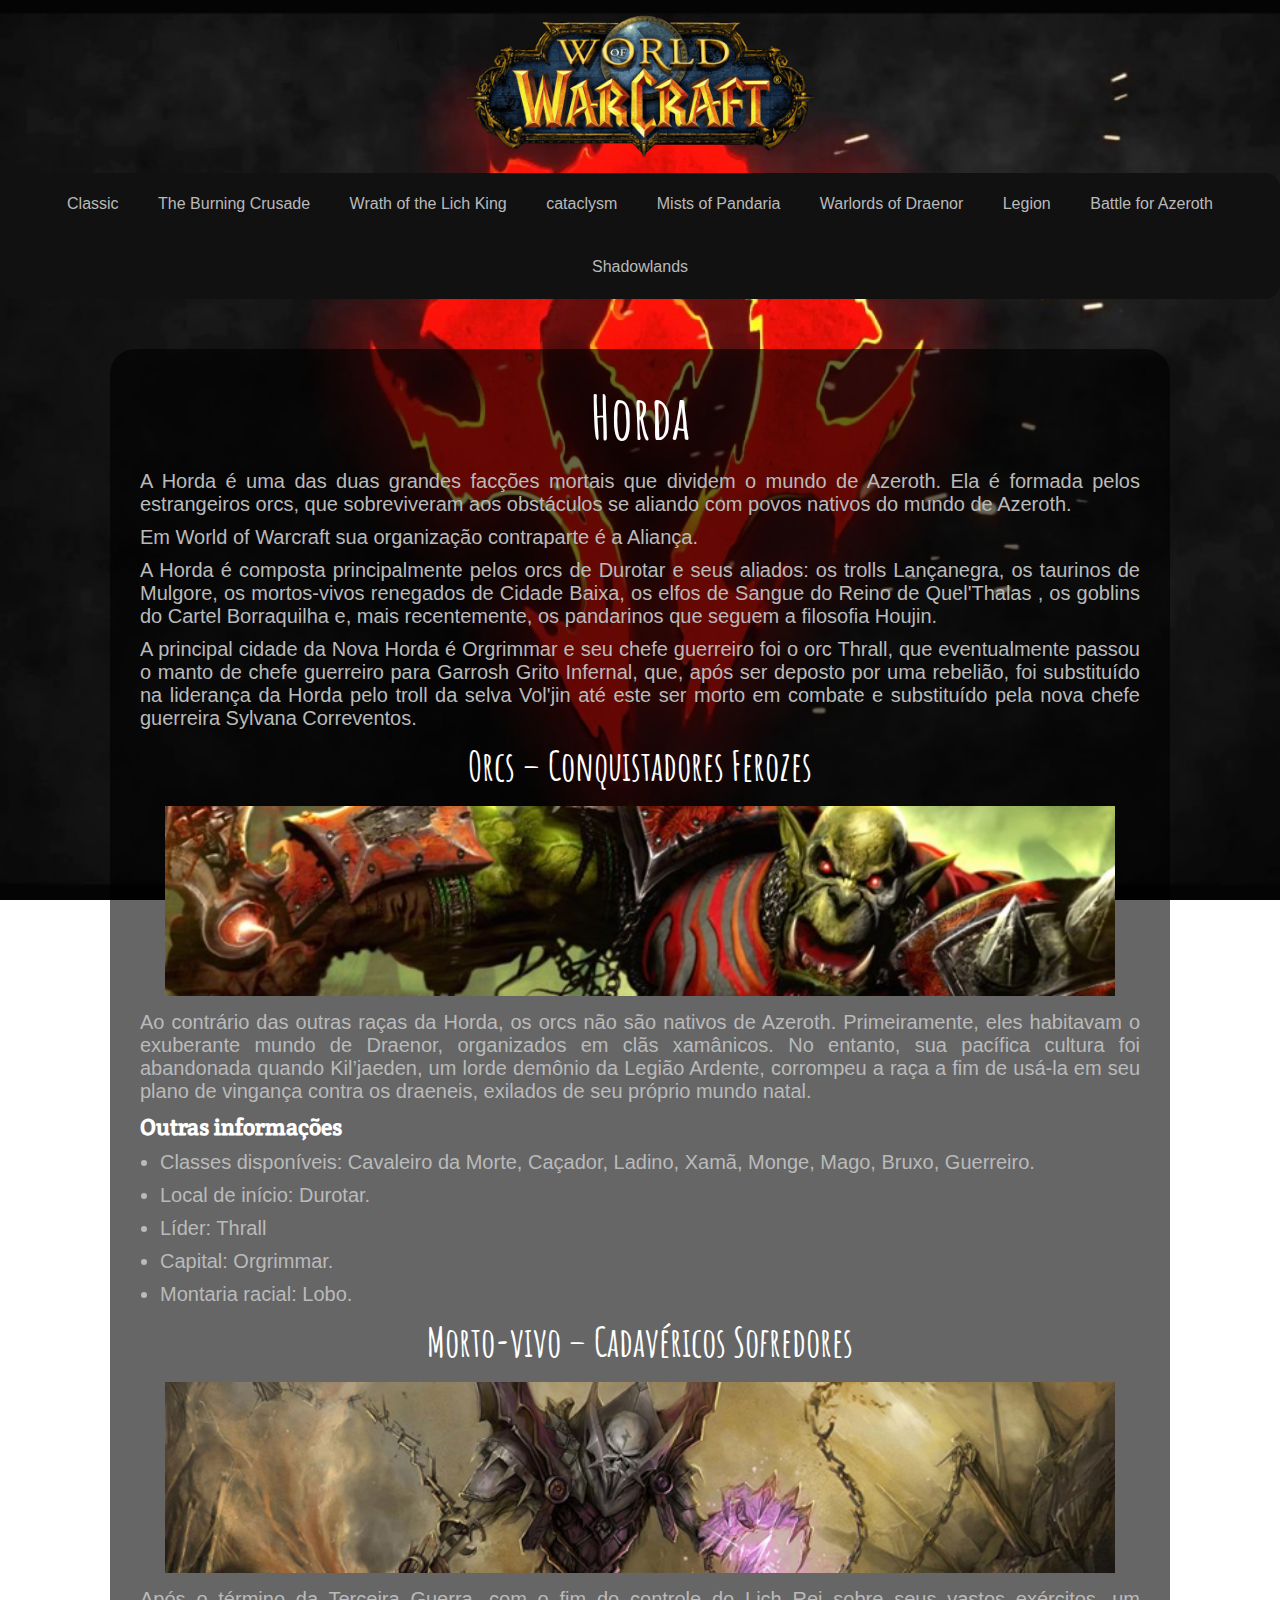
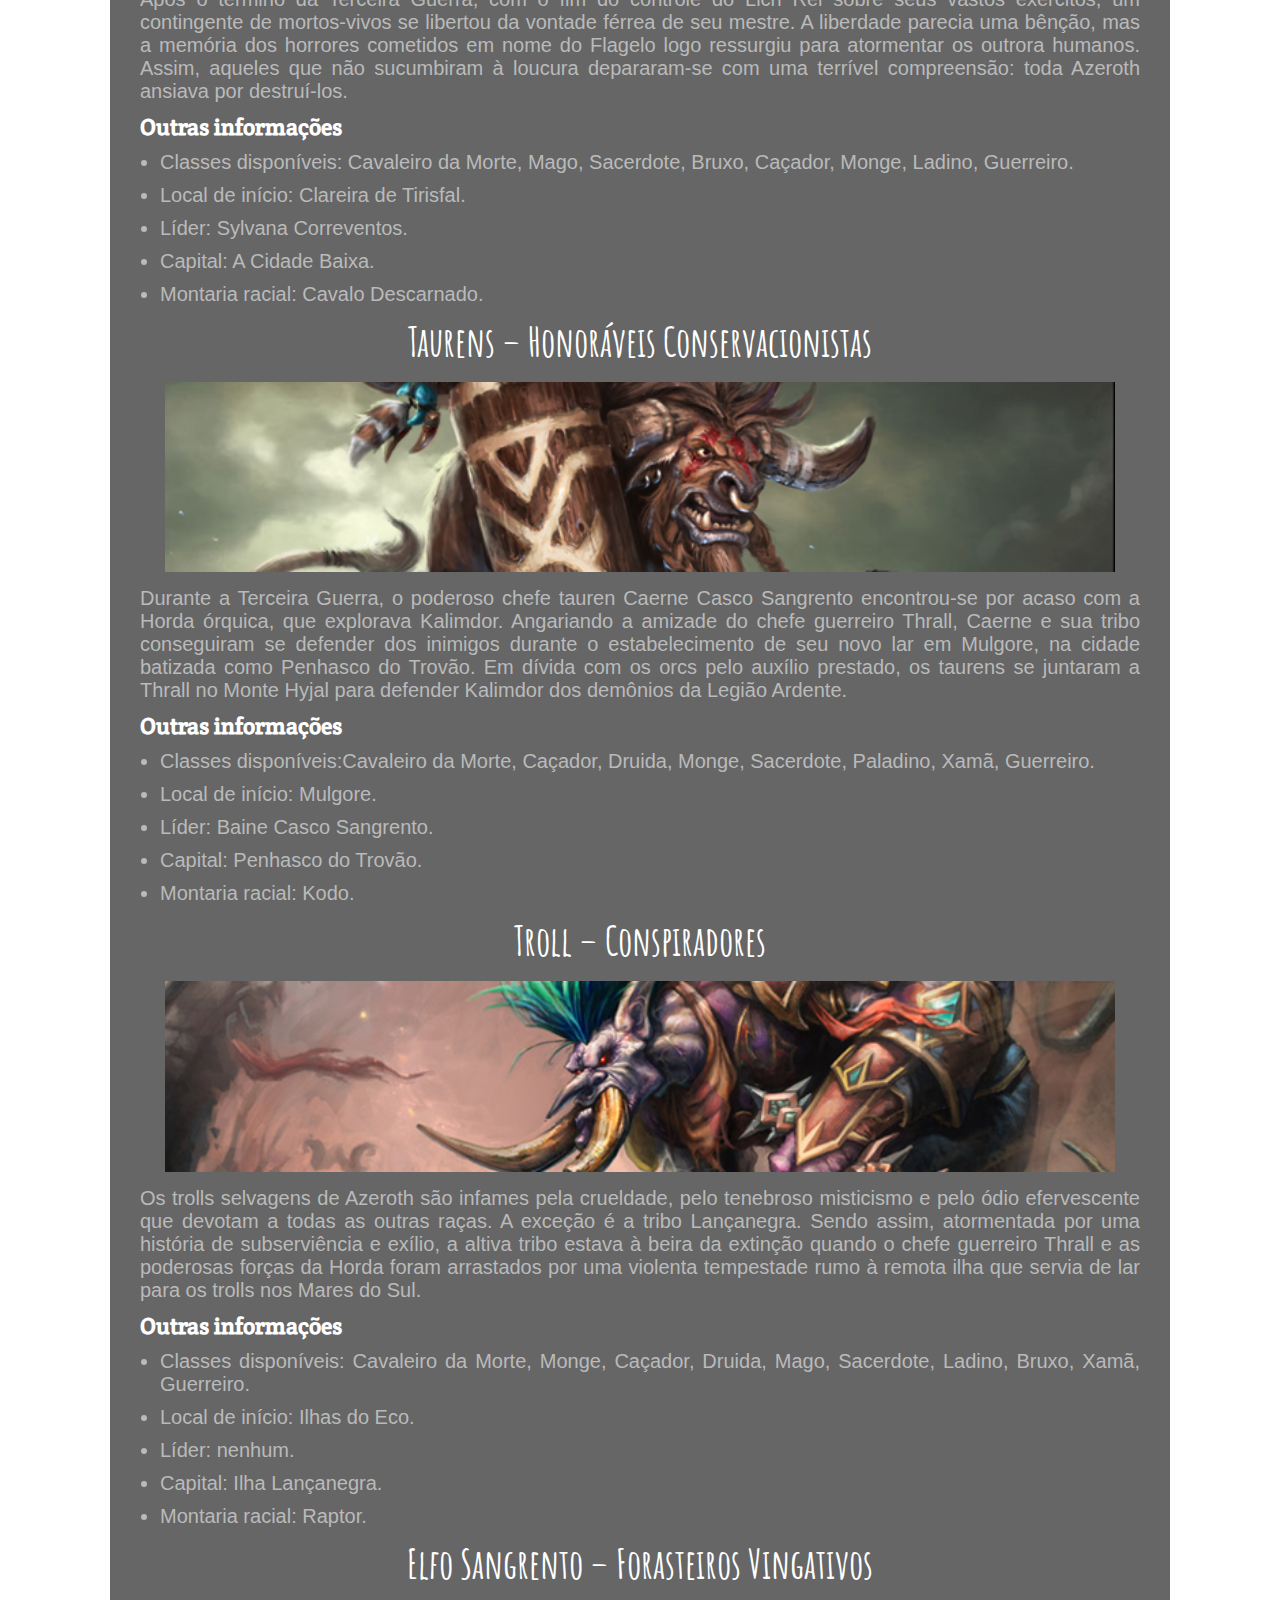
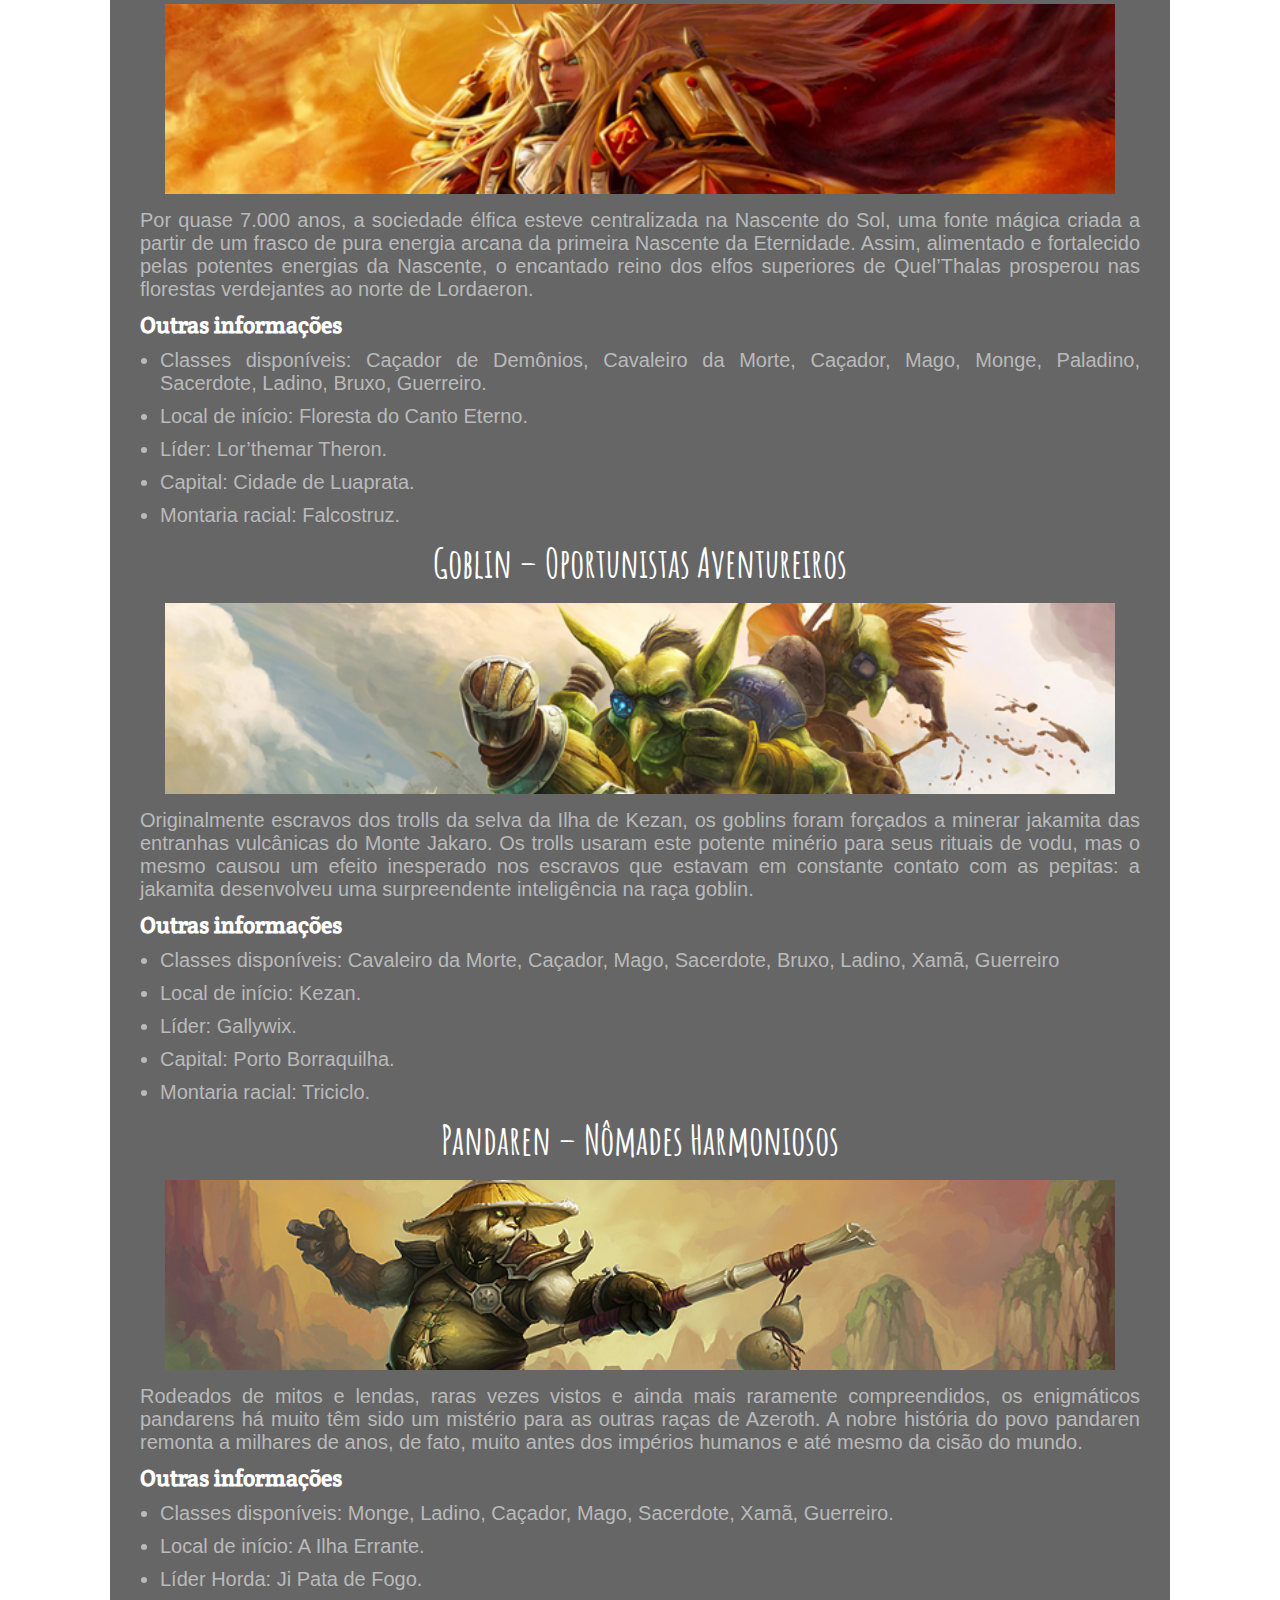
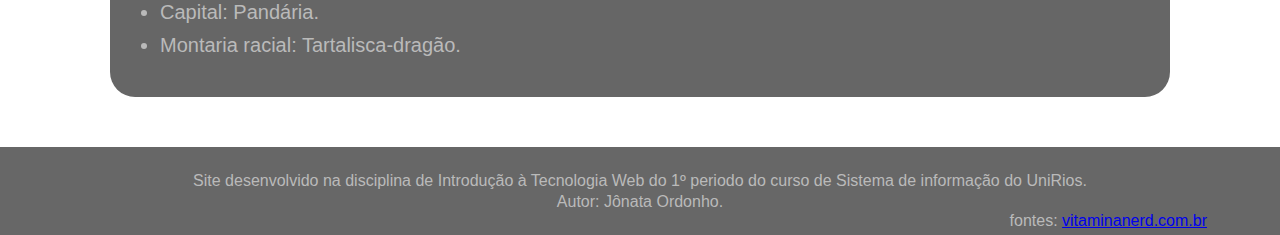
<file: internas/raças/horda.html>
<!DOCTYPE html>
<html lang="pt-br">
<head>
    <meta charset="UTF-8">
    <meta http-equiv="X-UA-Compatible" content="IE=edge">
    <meta name="viewport" content="width=device-width, initial-scale=1.0">
    <title>History_Horda</title>
    <link rel="icon" href="../../imagens/favicon.png">
    <link rel="stylesheet" href="../../css/style.css">
    <link rel="stylesheet" href="../../css/mobile.css">

    <script src="https://ajax.googleapis.com/ajax/libs/jquery/3.1.1/jquery.min.js"></script>
    <script src="../../js/scripts.js"></script>
</head>
<body id="racas-horda">
    <header id="cabecalho">
        <a href="../../index.html"><img src="../../imagens/logos/logo_wow.png" alt="Logo WoW" id="logo"></a>

        <span id="but-menu" class="icon-menu"></span>

        <div class="container">

            <nav id="menu">
                <ul>
                    <li><a href="../expansoes/classic.html">Classic</a></li>
                    <li><a href="../expansoes/tbc.html">The Burning Crusade</a></li>
                    <li><a href="../expansoes/lich_king.html">Wrath of the Lich King</a></li>
                    <li><a href="../expansoes/cata.html">cataclysm</a></li>
                    <li><a href="../expansoes/mist_of_pandaria.html">Mists of Pandaria</a></li>
                    <li><a href="../expansoes/draenor.html">Warlords of Draenor</a></li>
                    <li><a href="../expansoes/legion.html">Legion</a></li>
                    <li><a href="../expansoes/bfa.html">Battle for Azeroth</a></li>
                    <li><a href="../expansoes/shadowlands.html">Shadowlands</a></li>
                </ul>
            </nav>
        </div>
    </header>
    <saction id="box">
        <div class="container">

            <h2>Horda</h2>

            <p>A Horda é uma das duas grandes facções mortais que dividem o mundo de Azeroth. Ela é formada pelos estrangeiros orcs, que sobreviveram aos obstáculos se aliando com povos nativos do mundo de Azeroth.</p>

            <p>Em World of Warcraft sua organização contraparte é a Aliança.</p>

            <p>A Horda é composta principalmente pelos orcs de Durotar e seus aliados: os trolls Lançanegra, os taurinos de Mulgore, os mortos-vivos renegados de Cidade Baixa, os elfos de Sangue do Reino de Quel'Thalas , os goblins do Cartel Borraquilha e, mais recentemente, os pandarinos que seguem a filosofia Houjin.</p>

            <p>A principal cidade da Nova Horda é Orgrimmar e seu chefe guerreiro foi o orc Thrall, que eventualmente passou o manto de chefe guerreiro para Garrosh Grito Infernal, que, após ser deposto por uma rebelião, foi substituído na liderança da Horda pelo troll da selva Vol'jin até este ser morto em combate e substituído pela nova chefe guerreira Sylvana Correventos.</p>

            <div id="orc">

                <h3>Orcs – Conquistadores Ferozes</h3>

                <img src="../../imagens/raças/orcs.png" alt="" class="img-raca">
                    
                <p>Ao contrário das outras raças da Horda, os orcs não são nativos de Azeroth. Primeiramente, eles habitavam o exuberante mundo de Draenor, organizados em clãs xamânicos. No entanto, sua pacífica cultura foi abandonada quando Kil’jaeden, um lorde demônio da Legião Ardente, corrompeu a raça a fim de usá-la em seu plano de vingança contra os draeneis, exilados de seu próprio mundo natal.</p>

                <h4>Outras informações</h4>

                <ul>
                    <li>Classes disponíveis: Cavaleiro da Morte, Caçador, Ladino, Xamã, Monge, Mago, Bruxo, Guerreiro.</li>
                    <li>Local de início: Durotar.</li>
                    <li>Líder: Thrall</li>
                    <li>Capital: Orgrimmar.</li>
                    <li>Montaria racial: Lobo.</li>
                </ul>
            </div>

            <div id="mortos-vivos">
                <h3>Morto-vivo – Cadavéricos Sofredores</h3>

                <img src="../../imagens/raças/mortos-vivos.png" alt="" class="img-raca">
                    
                <p>Após o término da Terceira Guerra, com o fim do controle do Lich Rei sobre seus vastos exércitos, um contingente de mortos-vivos se libertou da vontade férrea de seu mestre. A liberdade parecia uma bênção, mas a memória dos horrores cometidos em nome do Flagelo logo ressurgiu para atormentar os outrora humanos. Assim, aqueles que não sucumbiram à loucura depararam-se com uma terrível compreensão: toda Azeroth ansiava por destruí-los.</p>

                <h4>Outras informações</h4>

                <ul>
                    <li>Classes disponíveis: Cavaleiro da Morte, Mago, Sacerdote, Bruxo, Caçador, Monge, Ladino, Guerreiro.</li>
                    <li>Local de início: Clareira de Tirisfal.</li>
                    <li>Líder: Sylvana Correventos.</li>
                    <li>Capital: A Cidade Baixa.</li>
                    <li>Montaria racial: Cavalo Descarnado.</li>
                </ul>
            </div>

            <div id="taurens">
                <h3>Taurens – Honoráveis Conservacionistas</h3>

                <img src="../../imagens/raças/taurens.png" alt="" class="img-raca">
                    
                <p>Durante a Terceira Guerra, o poderoso chefe tauren Caerne Casco Sangrento encontrou-se por acaso com a Horda órquica, que explorava Kalimdor. Angariando a amizade do chefe guerreiro Thrall, Caerne e sua tribo conseguiram se defender dos inimigos durante o estabelecimento de seu novo lar em Mulgore, na cidade batizada como Penhasco do Trovão. Em dívida com os orcs pelo auxílio prestado, os taurens se juntaram a Thrall no Monte Hyjal para defender Kalimdor dos demônios da Legião Ardente.</p>

                <h4>Outras informações</h4>

                <ul>
                    <li>Classes disponíveis:Cavaleiro da Morte, Caçador, Druida, Monge, Sacerdote, Paladino, Xamã, Guerreiro.</li>
                    <li>Local de início: Mulgore.</li>
                    <li>Líder: Baine Casco Sangrento.</li>
                    <li>Capital: Penhasco do Trovão.</li>
                    <li>Montaria racial: Kodo.</li>
                </ul>
            </div>

            <div id="trolls">
                <h3>Troll – Conspiradores</h3>

                <img src="../../imagens/raças/trolls.png" alt="" class="img-raca">
                    
                <p>Os trolls selvagens de Azeroth são infames pela crueldade, pelo tenebroso misticismo e pelo ódio efervescente que devotam a todas as outras raças. A exceção é a tribo Lançanegra. Sendo assim, atormentada por uma história de subserviência e exílio, a altiva tribo estava à beira da extinção quando o chefe guerreiro Thrall e as poderosas forças da Horda foram arrastados por uma violenta tempestade rumo à remota ilha que servia de lar para os trolls nos Mares do Sul.</p>

                <h4>Outras informações</h4>

                <ul>
                    <li>Classes disponíveis: Cavaleiro da Morte, Monge, Caçador, Druida, Mago, Sacerdote, Ladino, Bruxo, Xamã, Guerreiro.</li>
                    <li>Local de início: Ilhas do Eco.</li>
                    <li>Líder: nenhum.</li>
                    <li>Capital: Ilha Lançanegra.</li>
                    <li>Montaria racial: Raptor.</li>
                </ul>
            </div>

            <div id="elfos-sangrentos">
                <h3>Elfo Sangrento – Forasteiros Vingativos</h3>

                    <img src="../../imagens/raças/elfos-sangrentos.png" alt="" class="img-raca">
                
                <p>Por quase 7.000 anos, a sociedade élfica esteve centralizada na Nascente do Sol, uma fonte mágica criada a partir de um frasco de pura energia arcana da primeira Nascente da Eternidade. Assim, alimentado e fortalecido pelas potentes energias da Nascente, o encantado reino dos elfos superiores de Quel’Thalas prosperou nas florestas verdejantes ao norte de Lordaeron.</p>

                <h4>Outras informações</h4>

                <ul>
                    <li>Classes disponíveis: Caçador de Demônios, Cavaleiro da Morte, Caçador, Mago, Monge, Paladino, Sacerdote, Ladino, Bruxo, Guerreiro.</li>
                    <li>Local de início: Floresta do Canto Eterno.</li>
                    <li>Líder: Lor’themar Theron.</li>
                    <li>Capital: Cidade de Luaprata.</li>
                    <li>Montaria racial: Falcostruz.</li>
                </ul>
            </div>

            <div id="goblins">
                <h3>Goblin – Oportunistas Aventureiros</h3>

                <img src="../../imagens/raças/goblins.png" alt="" class="img-raca">
                    
                <p>Originalmente escravos dos trolls da selva da Ilha de Kezan, os goblins foram forçados a minerar jakamita das entranhas vulcânicas do Monte Jakaro. Os trolls usaram este potente minério para seus rituais de vodu, mas o mesmo causou um efeito inesperado nos escravos que estavam em constante contato com as pepitas: a jakamita desenvolveu uma surpreendente inteligência na raça goblin.</p>

                <h4>Outras informações</h4>

                <ul>
                    <li>Classes disponíveis: Cavaleiro da Morte, Caçador, Mago, Sacerdote, Bruxo, Ladino, Xamã, Guerreiro</li>
                    <li>Local de início:  Kezan.</li>
                    <li>Líder: Gallywix.</li>
                    <li>Capital: Porto Borraquilha.</li>
                    <li>Montaria racial: Triciclo.</li>
                </ul>
            </div>
            <div id="pandarens">
                <h3>Pandaren – Nômades Harmoniosos</h3>

                <img src="../../imagens/raças/pandarens.png" alt="" class="img-raca">
                    
                <p>Rodeados de mitos e lendas, raras vezes vistos e ainda mais raramente compreendidos, os enigmáticos pandarens há muito têm sido um mistério para as outras raças de Azeroth. A nobre história do povo pandaren remonta a milhares de anos, de fato, muito antes dos impérios humanos e até mesmo da cisão do mundo.</p>

                <h4>Outras informações</h4>

                <ul>
                    <li>Classes disponíveis: Monge, Ladino, Caçador, Mago, Sacerdote, Xamã, Guerreiro.</li>
                    <li>Local de início: A Ilha Errante.</li>
                    <li>Líder Horda: Ji Pata de Fogo.</li>
                    <li>Capital: Pandária.</li>
                    <li>Montaria racial: Tartalisca-dragão.</li>
                </ul>
            </div>
        </div>
    </saction>

    <footer id="rodape">
        <span>Site desenvolvido na disciplina de Introdução à Tecnologia Web do 1º periodo do curso de Sistema de informação do UniRios.<br>
            Autor: Jônata Ordonho.<br></span>
            <span id="fontes">fontes: <a href="https://vitaminanerd.com.br/racas-da-horda-world-of-warcraft/" target="_blank">vitaminanerd.com.br</a></span>
    </footer>
</body>
</html>
</file>
<file: css/style.css>
@import url('https://fonts.googleapis.com/css2?family=Amatic+SC&family=Crete+Round&display=swap');
@import url(icons/css/fontello.css);

*{
    margin: 0;
    padding: 0;
    font-family: Arial, Helvetica, sans-serif;
}

body{
    background-image: url("../imagens/backgrounds/background_mapa1.jpg");
    background-attachment:fixed;
    background-position: center;
    background-repeat: no-repeat;
    background-size: cover;
}

#cabecalho #logo{
    width: 350px;
    margin: 15px auto 15px;
    display: block;
}

#cabecalho #but-menu{
    color: #fff;;
    border: 1px solid #bababa;
    border-radius: 3px;
    padding: 7px;
    cursor: pointer;
    display: none;
}

#cabecalho #but-menu:hover{
    background-color: #bababa;
}

#cabecalho #menu ul{
    text-align: center;
    background-color: #111;
    margin: 0 auto;
    max-width: 1320px;
    border-radius: 15px;
}

#cabecalho #menu ul li{
    display: inline-block;
    list-style: none;
    padding-top: 5px;
    padding-bottom: 5px;
    transition: all 0.5s linear;
}

#cabecalho #menu ul li:hover{
    background-color: #444;
    border-radius: 15px;
}

#cabecalho #menu ul li a{
    text-decoration: none;
    padding: 17.5px;
    color: #bababa;
    display: block;
}

#box-index .container{
    max-width: 820px;
    padding: 30px;
    border-radius: 25px; 
    margin: 50px auto 50px;
    background: rgba(0, 0, 0, 0.4);
}

#box-index .container h2{
    font-family: 'Amatic SC';
    text-align: center;
    color: white;
    font-size: 100px;
}

#box-index #grid-fac{
    margin-top: 25px;
    display: grid;
    grid-template-columns: 1fr 1fr;
    grid-gap: 50px;
}

#box-index .container #logo-horda{
    width: 100%;
    transition: all 0.3s linear;
}

#box-index .container #logo-horda:hover{
    transform: scale(1.1);
}

#box-index .container #logo-ali{
    width: 100%;
    transition: all 0.3s linear;
}

#box-index .container #logo-ali:hover{
    transform: scale(1.1);
}

#rodape{
    padding: 23px;
    text-align: center;
    color: #bababa;
    background: rgba(1, 1, 1, 0.6);
    font-family: 'Crete Round'; 
}

#rodape #fontes{
    float: right;
    margin-right: 50px;
}

/*Internas*/

#box .container{
    padding: 30px;
    max-width: 1000px;
    margin: 50px auto 50px;
    background: rgba(0, 0, 0, 0.6);
    border-radius: 25px;   
}

#box .container p{
    text-align: justify;
    color: #bababa;
    margin-bottom: 10px;
    font-size: 20px;
}

#box .container h2{
    font-family: 'Amatic SC';
    text-align: center;
    padding-bottom: 15px;
    color: white;
    font-size: 60px;
}

#box .container h3{
    font-family: 'Amatic SC';
    text-align: center;
    padding-bottom: 15px;
    font-size: 40px;
    color: white;
}

#box .container h4{
    font-family: 'Crete Round';
    padding-bottom: 10px;
    font-size: 22.5px;
    color: white;
}

#box .container ul h4{
    margin-left: -17px;
}

#box .container ul{
    margin-left: 20px;
}

#box .container ul li{
    text-align: justify;
    color: #bababa;
    margin-bottom: 10px;
    font-size: 20px;
}

.container #videos{
    display: grid;
    grid-template-columns: 1fr 1fr;
    grid-gap: 15px;
    margin-top: 20px;
}

/*internas facções*/

#box .img-raca{
    width: 95%;
    display: block;
    margin: 0 auto;
    padding-bottom: 15px;
}

/*background internas*/

#classic{
    background-image: url("../imagens/backgrounds/background_classic.png");
}

#tbc{
    background-image: url("../imagens/backgrounds/background_tbc.jpg");
}

#lich{
    background-image: url("../imagens/backgrounds/background_lich.jpg");
}

#cataclysm{
    background-image: url("../imagens/backgrounds/background_cata.jpg");
}

#pandaria{
    background-image: url("../imagens/backgrounds/background_pandaria.jpg");
}

#draenor{
    background-image: url("../imagens/backgrounds/background_draenor.jpg");
}

#legion{
    background-image: url("../imagens/backgrounds/background_legion.jpg");
}

#bfa{
    background-image: url("../imagens/backgrounds/background_bfa.png");
}

#shadowlands{
    background-image: url("../imagens/backgrounds/background_shadowlands.jpg");
}

/*background raças*/

#racas-horda{
    background: url("../imagens/backgrounds/background_horda.jpg");
    background-attachment:fixed;
    background-position: center;
    background-repeat: no-repeat;
    background-size: cover;
}

#racas-alianca{
    background: url("../imagens/backgrounds/background_alianca.jpg");
    background-attachment:fixed;
    background-position: center;
    background-repeat: no-repeat;
    background-size: cover;
}
</file>
<file: css/mobile.css>
@media only screen and (max-width: 1080px){
    body{
        padding: 10px;
    }

    #rodape{
        background-color: rgba(1, 1, 1, 0.6);
        border-radius: 10px;
    }
}

@media only screen and (max-width: 764px){

    #cabecalho{
        background-color: rgba(1, 1, 1, 0.6);
        border-radius: 15px;
    }

    #cabecalho #logo{
        width: 250px;
        padding-top: 15px;
        padding-bottom: 15px;
    }

    #cabecalho .container{
        display: block;
        position: relative;
    }

    #cabecalho #but-menu{
        display: block;
        position: absolute;
        top: 50px;
        right: 30px;
    }

    #cabecalho #menu{
        display: none;
    }

    #cabecalho #menu ul{
        background-color: rgba(1, 1, 1, 0);
    }

    #cabecalho #menu ul li{
        display: block;
        border-bottom: 1px solid #666;
    }

    #box-index #grid-fac{
        grid-gap: 0px;
    }

    /*Internas*/

    #box .container{
        background: rgba(0, 0, 0, 0.6);   
    }

    .container #videos{
        grid-template-columns: 1fr;
    }

    /*internas facções*/

    #box .img-raca{
        width: 100%;
        height: 125px;
    }
}

@media only screen and (max-width: 390px){

    #cabecalho #logo{
        padding-bottom: 65px;
        z-index: 5;
    }

    #cabecalho #but-menu{
        top: 164px;
        right: 45%;
        z-index: 6;
    }
}
</file>
<file: css/icons/css/animation.css>
/*
   Animation example, for spinners
*/
.animate-spin {
  -moz-animation: spin 2s infinite linear;
  -o-animation: spin 2s infinite linear;
  -webkit-animation: spin 2s infinite linear;
  animation: spin 2s infinite linear;
  display: inline-block;
}
@-moz-keyframes spin {
  0% {
    -moz-transform: rotate(0deg);
    -o-transform: rotate(0deg);
    -webkit-transform: rotate(0deg);
    transform: rotate(0deg);
  }

  100% {
    -moz-transform: rotate(359deg);
    -o-transform: rotate(359deg);
    -webkit-transform: rotate(359deg);
    transform: rotate(359deg);
  }
}
@-webkit-keyframes spin {
  0% {
    -moz-transform: rotate(0deg);
    -o-transform: rotate(0deg);
    -webkit-transform: rotate(0deg);
    transform: rotate(0deg);
  }

  100% {
    -moz-transform: rotate(359deg);
    -o-transform: rotate(359deg);
    -webkit-transform: rotate(359deg);
    transform: rotate(359deg);
  }
}
@-o-keyframes spin {
  0% {
    -moz-transform: rotate(0deg);
    -o-transform: rotate(0deg);
    -webkit-transform: rotate(0deg);
    transform: rotate(0deg);
  }

  100% {
    -moz-transform: rotate(359deg);
    -o-transform: rotate(359deg);
    -webkit-transform: rotate(359deg);
    transform: rotate(359deg);
  }
}
@-ms-keyframes spin {
  0% {
    -moz-transform: rotate(0deg);
    -o-transform: rotate(0deg);
    -webkit-transform: rotate(0deg);
    transform: rotate(0deg);
  }

  100% {
    -moz-transform: rotate(359deg);
    -o-transform: rotate(359deg);
    -webkit-transform: rotate(359deg);
    transform: rotate(359deg);
  }
}
@keyframes spin {
  0% {
    -moz-transform: rotate(0deg);
    -o-transform: rotate(0deg);
    -webkit-transform: rotate(0deg);
    transform: rotate(0deg);
  }

  100% {
    -moz-transform: rotate(359deg);
    -o-transform: rotate(359deg);
    -webkit-transform: rotate(359deg);
    transform: rotate(359deg);
  }
}
</file>
